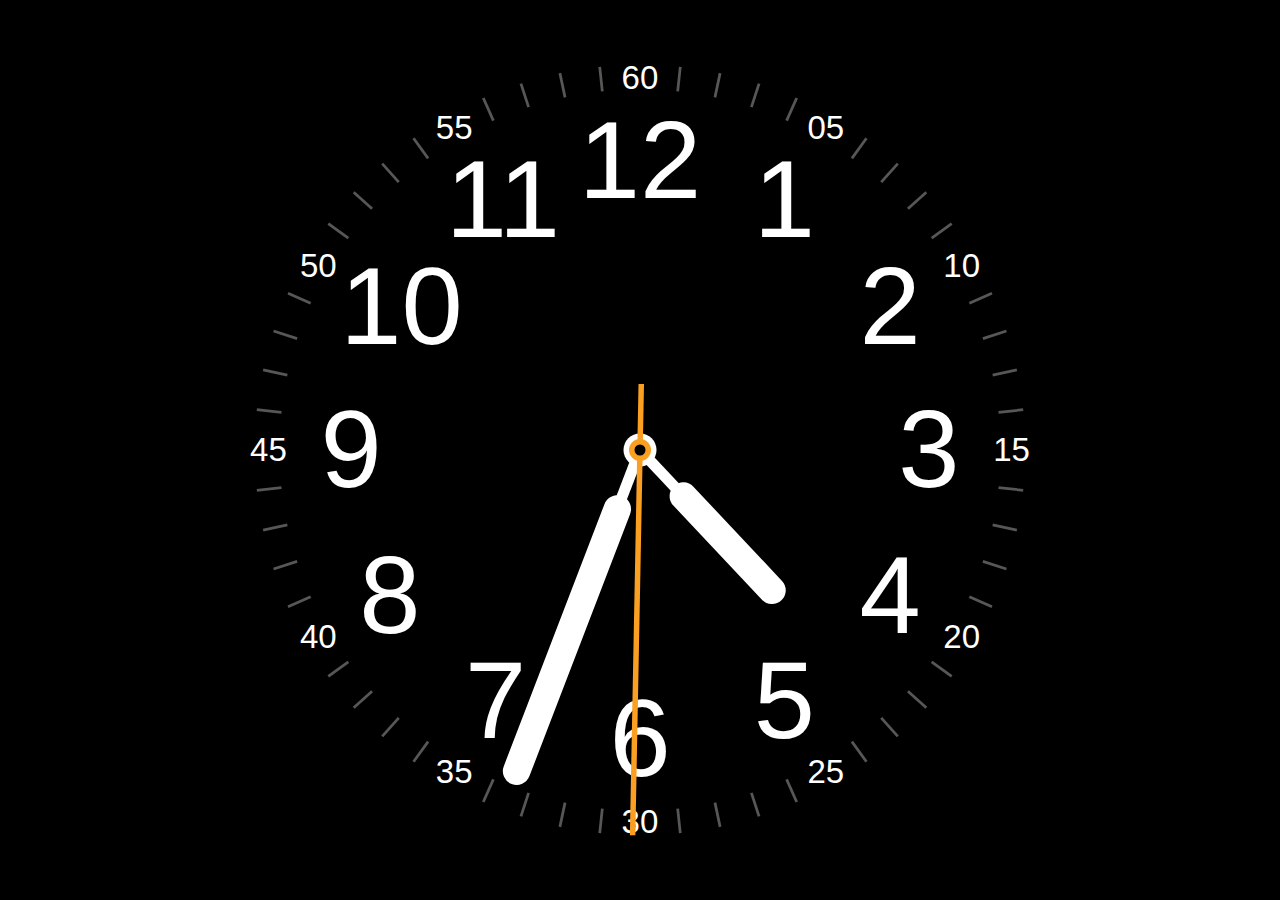
<file: (Apple watch)UI/index.html>
﻿<!DOCTYPE html>
<html>

<head>

  <meta charset="UTF-8">

  <title>Apple Watch UI</title>

    <link rel="stylesheet" href="css_02/css_02.css" media="screen" type="text/css" />
    <link rel="shortcut icon" href="img_02/favicon.ico" >


</head>

<body>

  <!--
Recreating Apple Watch's Utility face <http://www.apple.com/watch/design/> in HTML+CSS+JS
-->

<div class="fill">
 <div class="reference"></div>

  <div class="clock" id="utility-clock">
    
    <div class="centre">
      <div class="dynamic"></div>
      <div class="expand round circle-1"></div>

      <div class="anchor hour">
        <div class="element thin-hand"></div>
        <div class="element fat-hand"></div>
      </div>

      <div class="anchor minute">
         <div class="element thin-hand"></div>
        <div class="element fat-hand minute-hand"></div>
      </div>

       <div class="anchor second">
        <div class="element second-hand"></div>
      </div> 

       <div class="expand round circle-2"></div>
       <div class="expand round circle-3"></div> 
    </div>
  </div>
</div>

  <script src="js_02/js_02.js"></script>

</body>

</html>
</file>
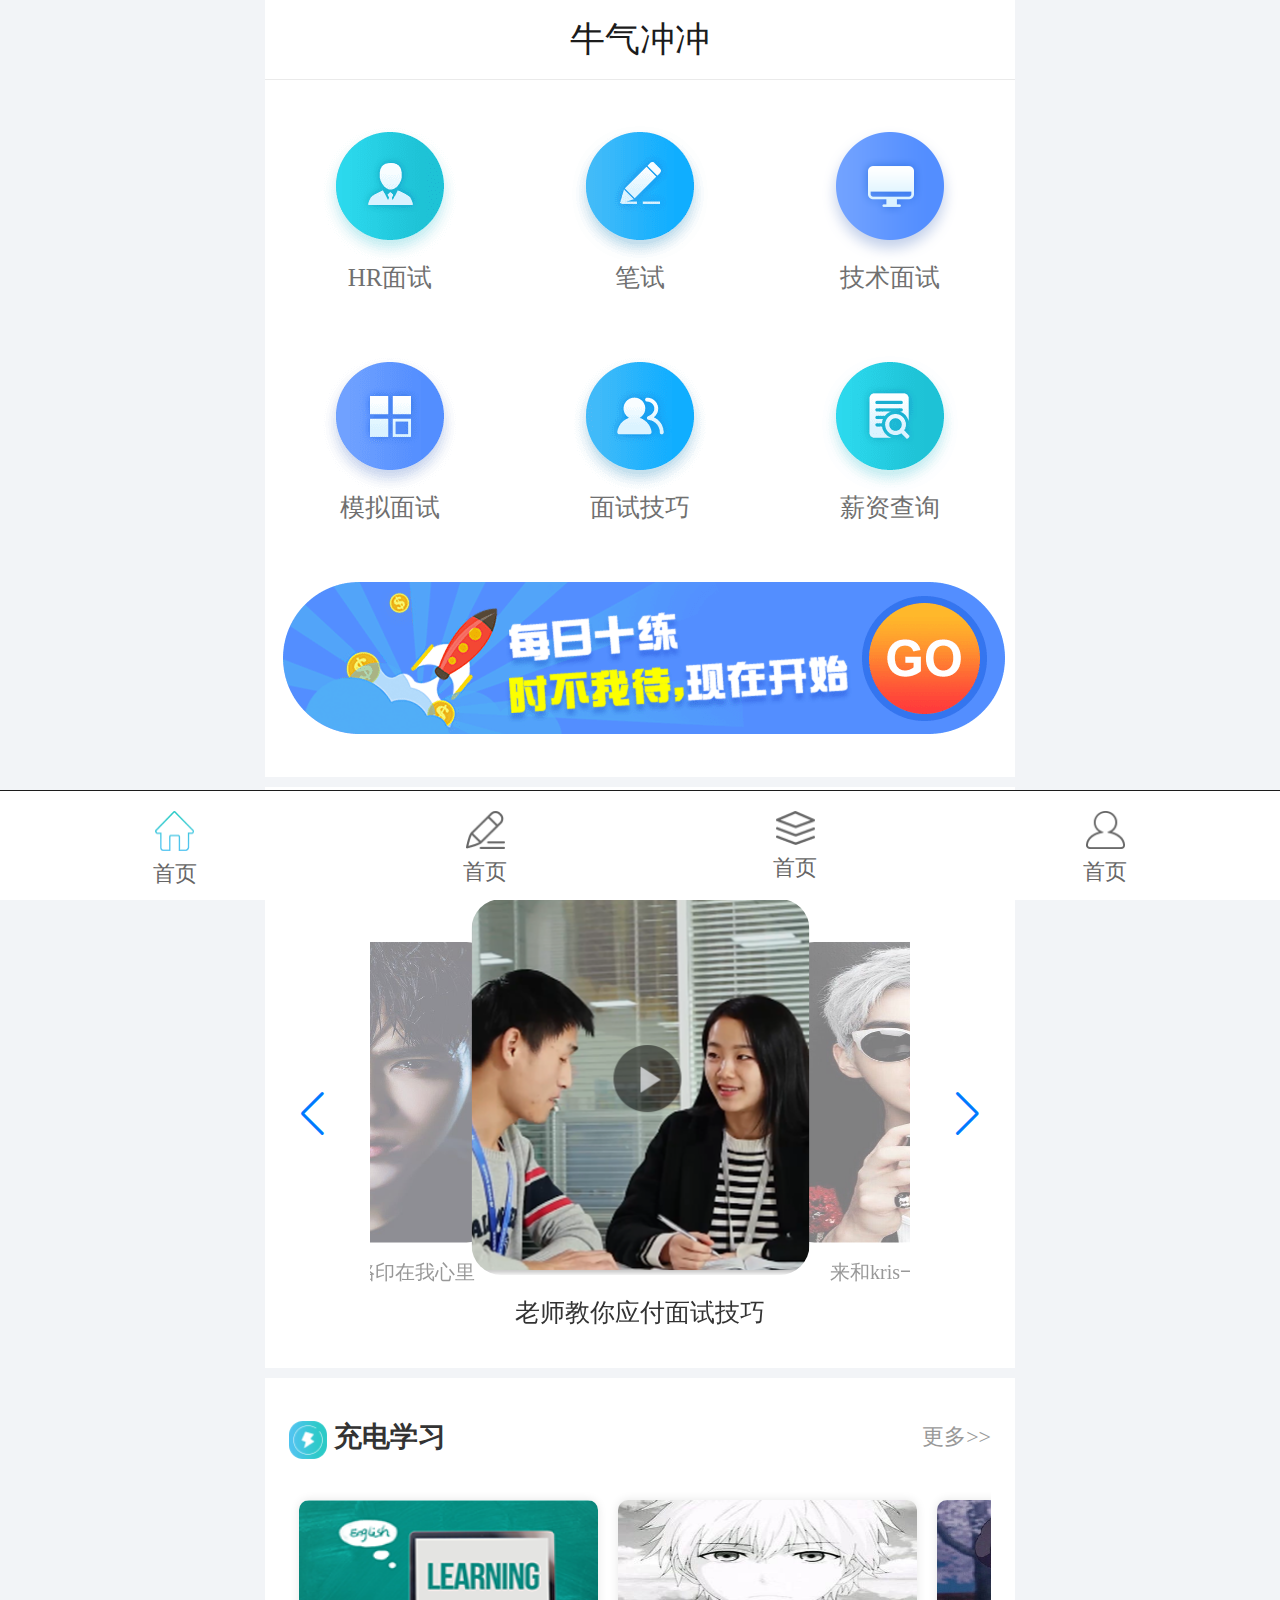
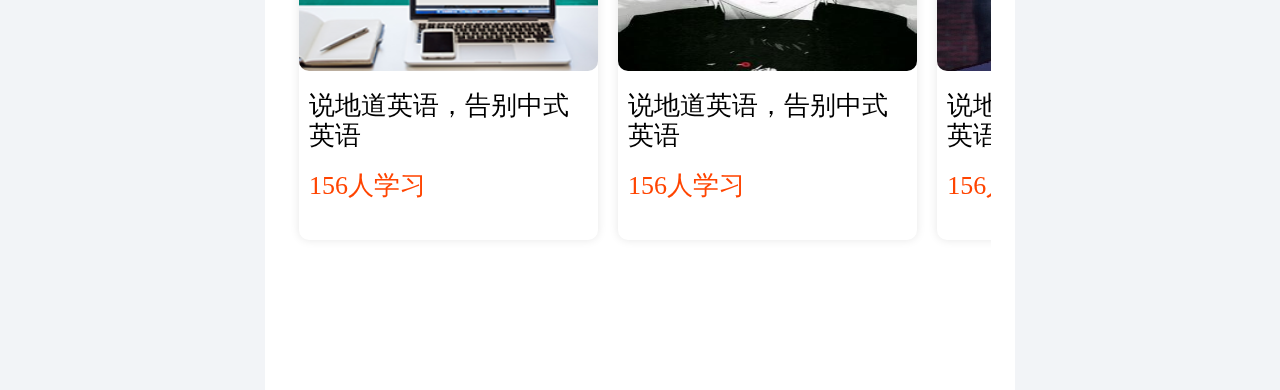
<file: m.blackmm/index.html>
<!DOCTYPE html>
<html lang="en">
<head>
    <meta charset="UTF-8">
    <meta name="viewport" content="width=device-width, initial-scale=1.0,minimum-scale=1.0,maximun-scale=1.0">
    <link rel="stylesheet" href="css/normalize.css">
    <link rel="stylesheet" href="css/index.css">
    <link rel="stylesheet" href="css/swiper.min.css">
    <title>牛气冲冲</title>
</head>
<body>
    <section class="wrap">
    <!-- header -->
    <header class="header">牛气冲冲</header>
    <!-- nav -->
    <div class="nav">
        <a href="#">
            <img src="icon/icon1.png" alt="">
            <span>HR面试</span>
        </a>
        <a href="#">
            <img src="icon/icon2.png" alt="">
            <span>笔试</span>
        </a>
        <a href="#">
            <img src="icon/icon3.png" alt="">
            <span>技术面试</span>
        </a>
        <a href="#">
            <img src="icon/icon4.png" alt="">
            <span>模拟面试</span>
        </a>
        <a href="#">
            <img src="icon/icon5.png" alt="">
            <span>面试技巧</span>
        </a>
        <a href="#">
            <img src="icon/icon6.png" alt="">
            <span>薪资查询</span>
        </a>
    </div>
    <!-- go模块 -->
    <section class="go">
        <img src="images/go.png" alt="">
    </section>
</section>
<!-- 就业指导模块 -->
<section class="content">
    <!-- 头部 -->
    <div class="con-hd">
        <h4>
            <span class="icon"><img src="icon/i2.png" alt=""></span>
            就业指导
        </h4>
         <a href="#" class="more">更多>></a>
    </div>
    <!-- 旋转木马轮播图 -->
    <div class="focus">
         <!-- Swiper -->
      <div class="swiper-container focus_job">
        <div class="swiper-wrapper">
            <div class="swiper-slide">
                <a href="#">
                    <img src="images/pic.png" alt="">
                </a>
                <p>老师教你应付面试技巧</p>
            </div>
            <div class="swiper-slide">
                <a href="#">
                    <img src="images/P26.jpg" alt="">
                </a>
                <p>来和kris一起和饮料啊</p>
            </div>
            <div class="swiper-slide">
                <a href="#">
                    <img src="images/P27.jpg" alt="">
                </a>
                <p>我凡天下第一帅</p>
            </div>
            <div class="swiper-slide">
                <a href="#">
                    <img src="images/P28.jpg" alt="">
                </a>
                <p>我允国民老婆</p>
            </div>
            <div class="swiper-slide">
                <a href="#">
                    <img src="images/P29.jpg" alt="">
                </a>
                <p>我休想伤害我欧豆豆</p>
            </div>
            <div class="swiper-slide">
                <a href="#">
                    <img src="images/P30.jpg" alt="">
                </a>
                <p>被伤的心永远烙印在我心里</p>
            </div>
            
            
        </div>
    <!-- Add Pagination --><!-- 分页器 -->
    <!-- <div class="swiper-pagination"></div> -->
  </div>
  <!-- Add Arrows --><!-- 箭头 -->
  <div class="swiper-button-next"></div>
  <div class="swiper-button-prev"></div>
</div>
</section>

<!-- 充电模块 -->
<section class="content focus_bottom">
    <!-- 头部 -->
    <div class="con-hd">
        <h4>
            <span class="icon"><img src="icon/i1.png" alt=""></span>
            充电学习
        </h4>
         <a href="#" class="more">更多>></a>
    </div>
    <!-- 学习轮播图 -->
    <div class="study">
       <!-- Swiper -->
        <div class="swiper-container focus_study">
            <div class="swiper-wrapper">
            <div class="swiper-slide">
                <img src="images/pic1.png" alt="">
                <h5>说地道英语，告别中式英语</h5>
                <p>156人学习</p>
            </div>
            <div class="swiper-slide">
                <img src="images/cube1.jpg" alt="">
                <h5>说地道英语，告别中式英语</h5>
                <p>156人学习</p>
            </div>
            <div class="swiper-slide">
                <img src="images/cube2.jpg" alt="">
                <h5>说地道英语，告别中式英语</h5>
                <p>156人学习</p>
            </div>
            <div class="swiper-slide">
                <img src="images/cube3.jpg" alt="">
                <h5>说地道英语，告别中式英语</h5>
                <p>156人学习</p>
            </div>
            <div class="swiper-slide">
                <img src="images/cube4.jpg" alt="">
                <h5>说地道英语，告别中式英语</h5>
                <p>156人学习</p>
            </div>
            <div class="swiper-slide">
                <img src="images/cube5.jpg" alt="">
                <h5>说地道英语，告别中式英语</h5>
                <p>156人学习</p>
            </div>
            <div class="swiper-slide">
                <img src="images/cube6.jpg" alt="">
                <h5>说地道英语，告别中式英语</h5>
                <p>156人学习</p>
            </div>
            <div class="swiper-slide">
                <img src="images/cube7.jpg" alt="">
                <h5>说地道英语，告别中式英语</h5>
                <p>156人学习</p>
            </div>
            <div class="swiper-slide">
                <img src="images/cube8.jpg" alt="">
                <h5>说地道英语，告别中式英语</h5>
                <p>156人学习</p>
            </div>
          
            </div>
            <!-- Add Pagination -->
       <!--  <div class="swiper-pagination"></div> -->
    </div>
    </div> 
</section>
     <div class="footer">
        <a href="#">
            <img src="icon/home.png" alt="">
            <span>首页</span>
        </a>
        <a href="#">
            <img src="icon/ms.png" alt="">
            <span>首页</span>
        </a>
        <a href="#">
            <img src="icon/net.png" alt="">
            <span>首页</span>
        </a>
        <a href="#">
            <img src="icon/user.png" alt="">
            <span>首页</span>
        </a>
    </div>
</body>
<script src="js/swiper.min.js"></script>
<script src="js/flexible.js"></script>
<script>
   (function(){
    var swiper = new Swiper(".focus_job", {
      //能显示几个图片
      slidesPerView: 2,
      //每个slide之间的距离
      spaceBetween: 30,
      //
	  centeredSlides: true,
	  loop: true,
      /*pagination: {
        el: '.swiper-pagination',
        clickable: true,
      },*/
      //添加左右箭头
      navigation: {
        nextEl: '.swiper-button-next',
        prevEl: '.swiper-button-prev',
      }, 
    });
   })();//分号要打上
   /* 充电模块轮播图js */
   (function() {
    var swiper = new Swiper(".focus_study", {
      slidesPerView: 2.2,
      spaceBetween: 20,
      pagination: {
        el: '.swiper-pagination',
        clickable: true,
      },
    });
   })();//分号要打上
</script>
</html>
</file>
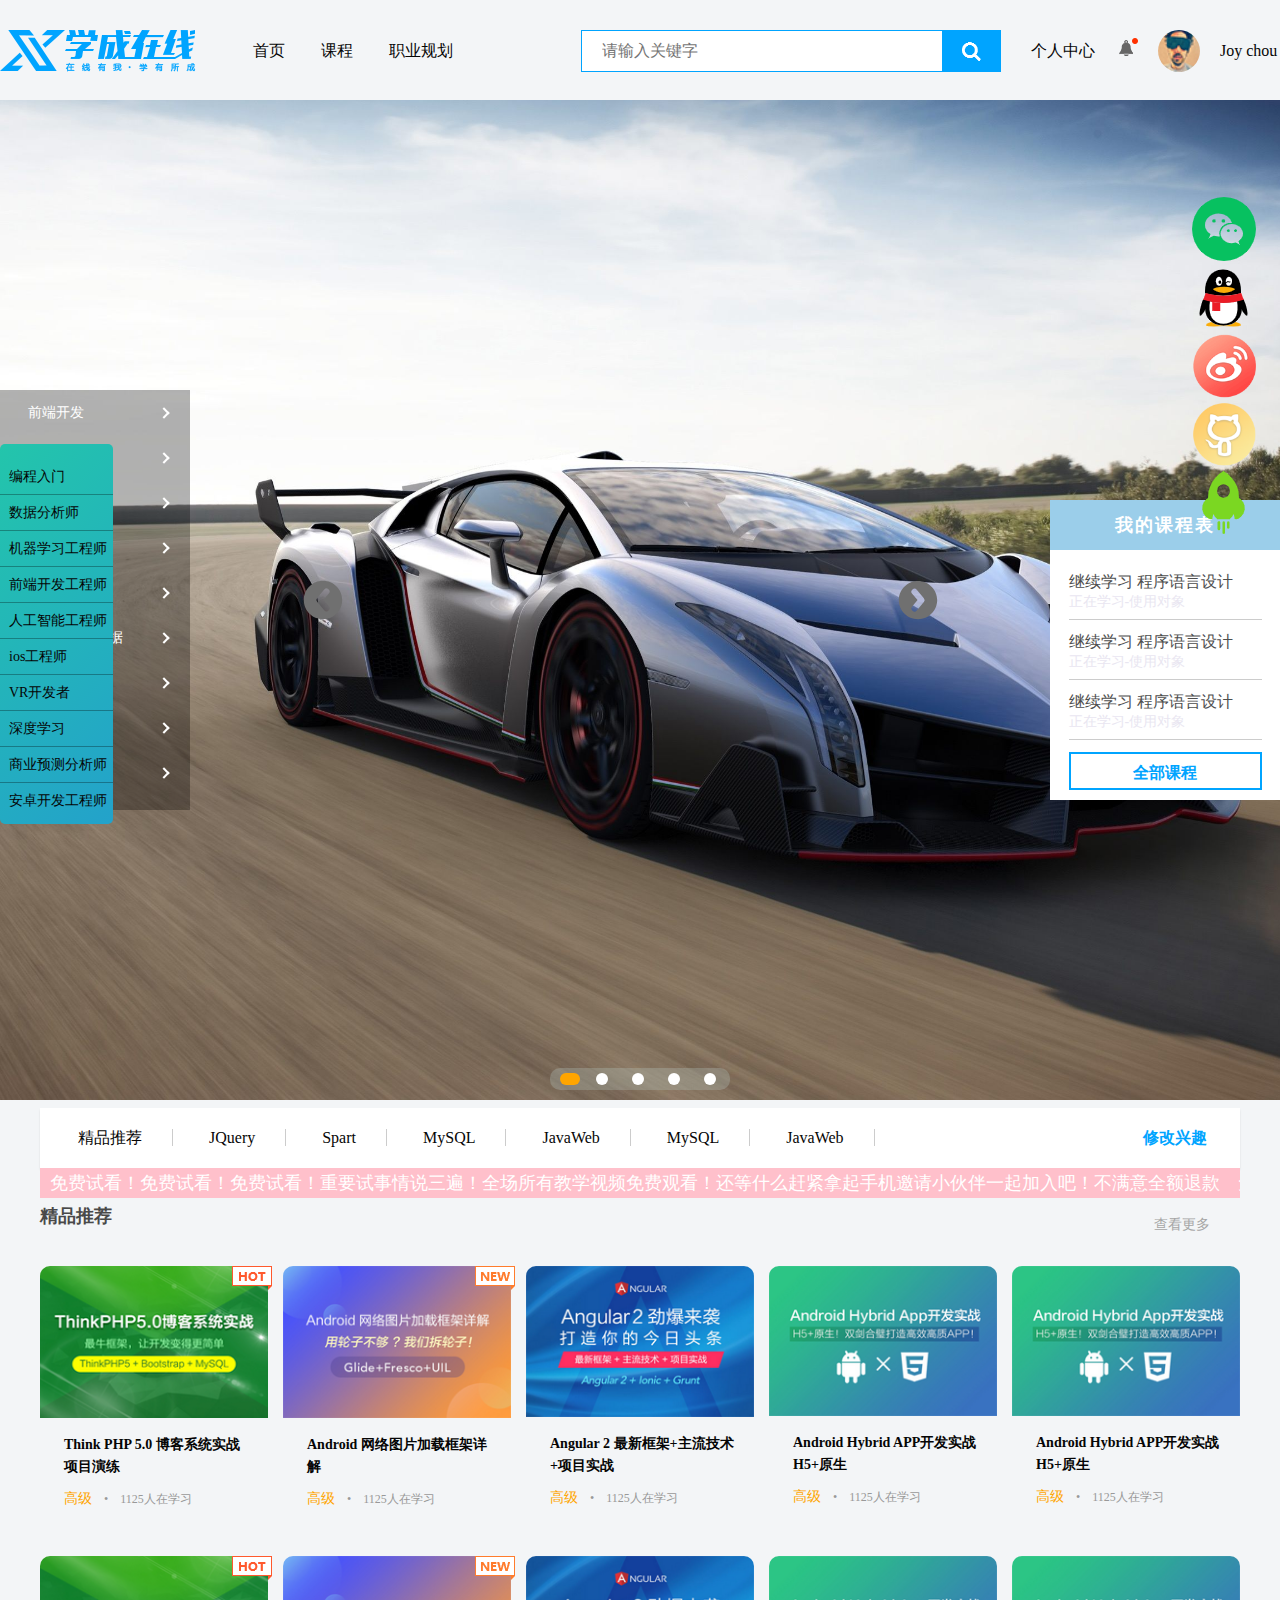
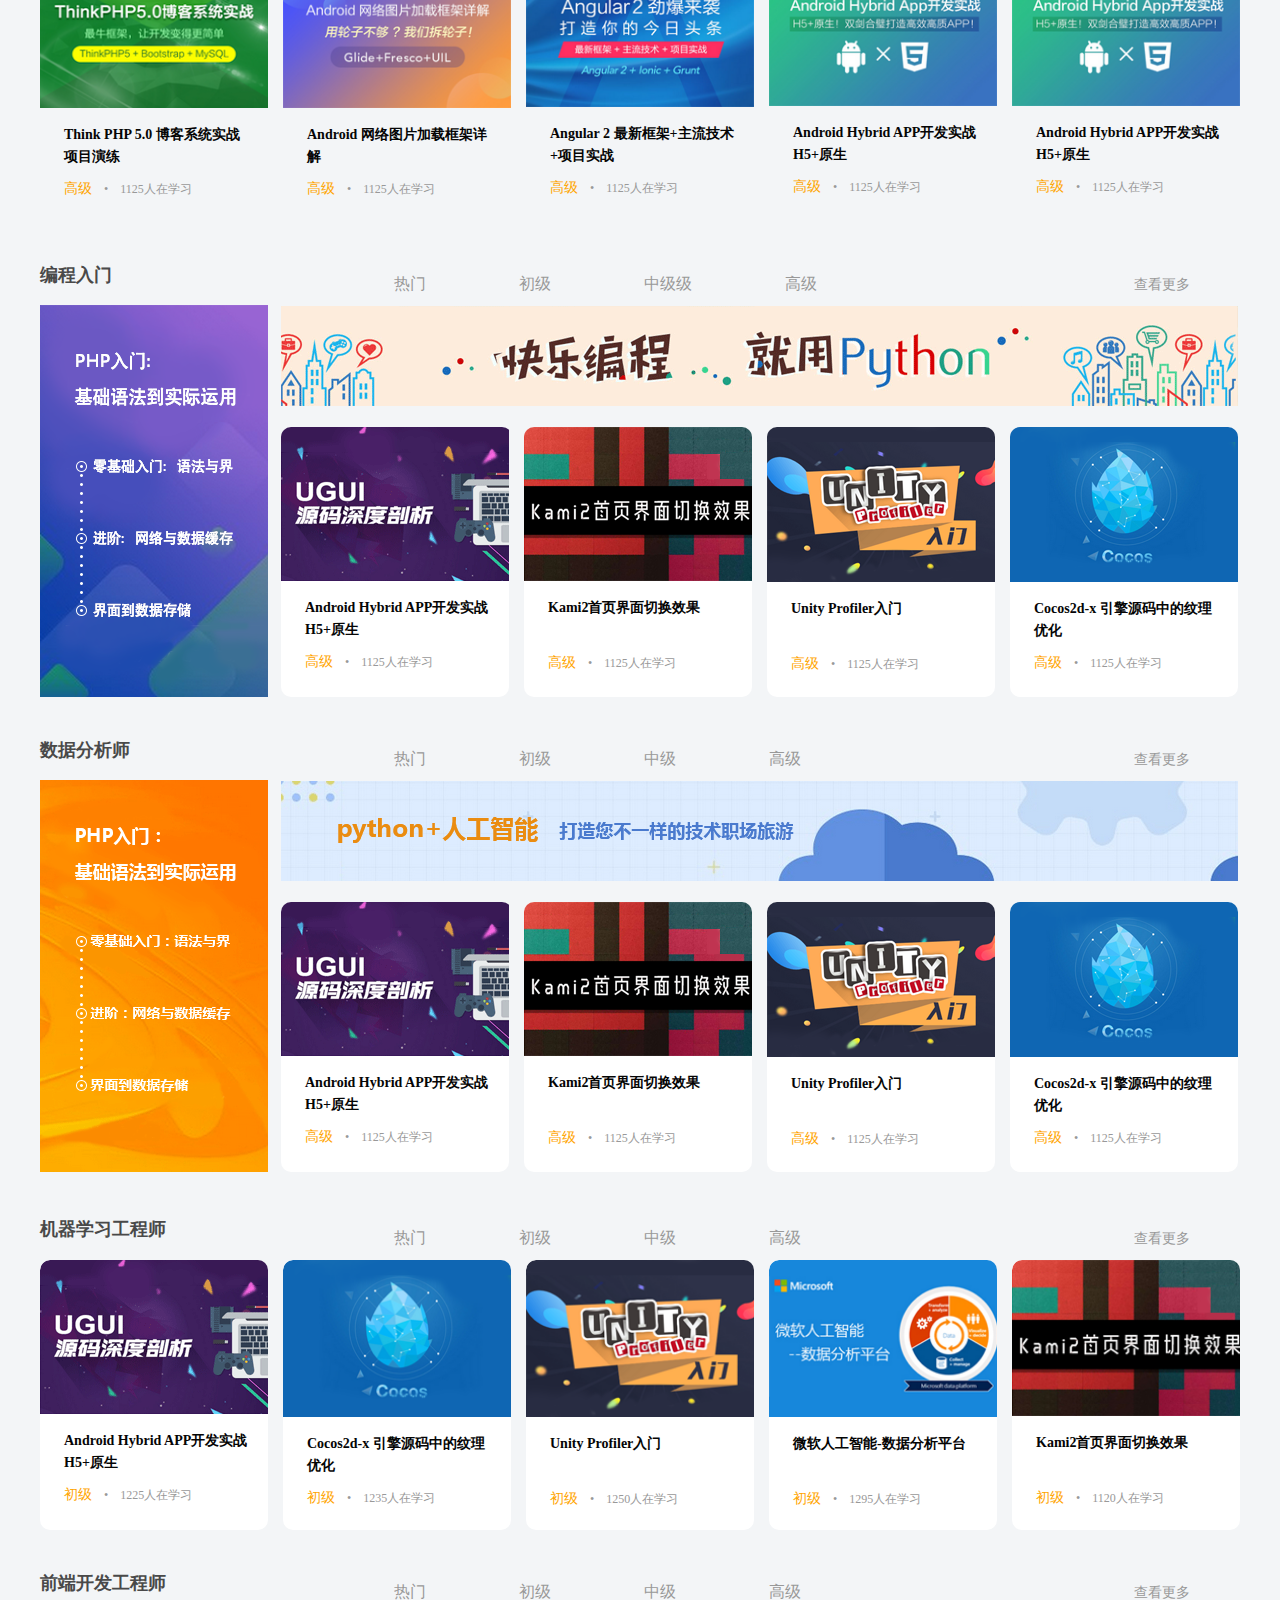
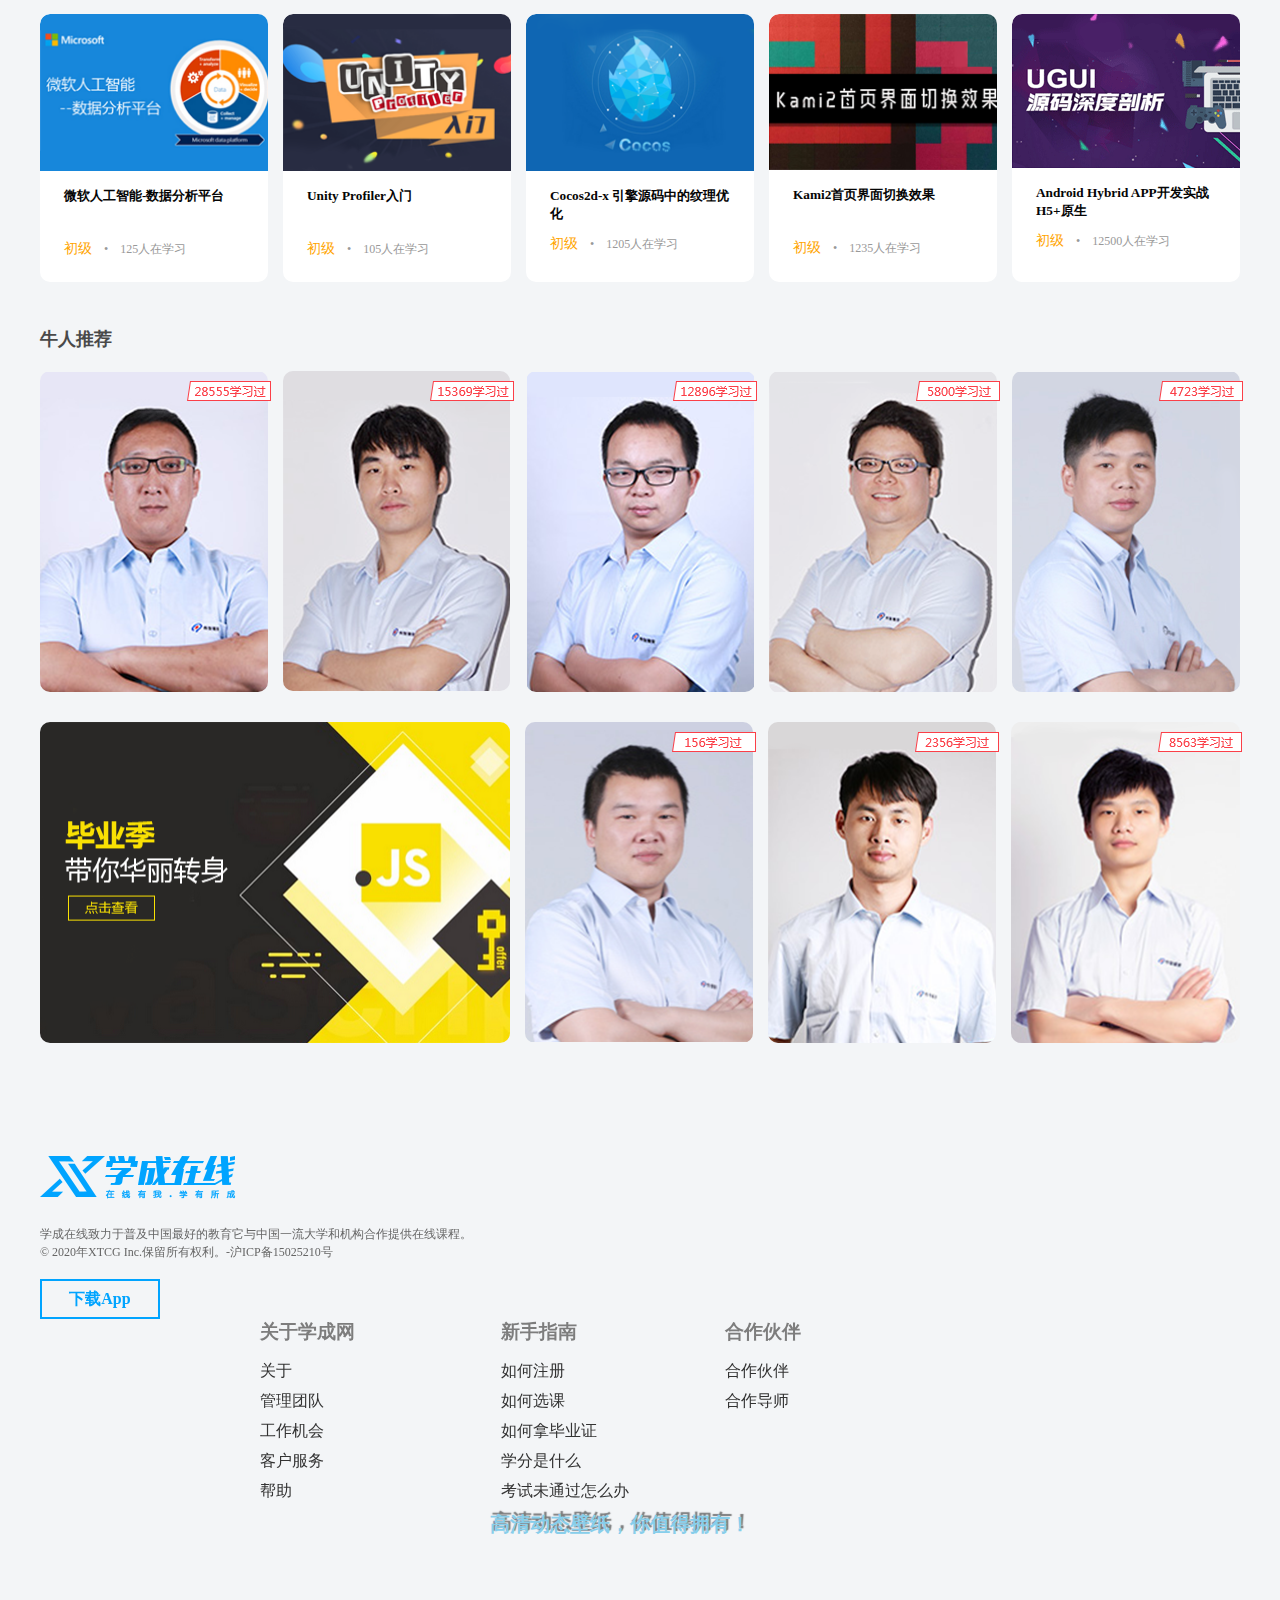
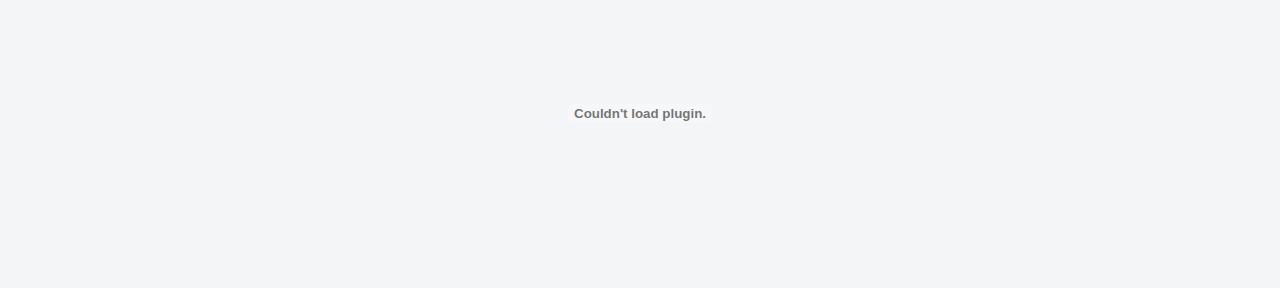
<file: Well Net Home/index.html>
<!DOCTYPE html>
<html lang="en">
<head>
    <meta charset="UTF-8">
    <meta name="viewport" content="width=device-width, initial-scale=1.0">
    <meta http-equiv="X-UA-Compatible" content="IE=edge" >
    <title>Well Net Home</title>
    <link rel="stylesheet" href="css-09/css-09.css">
    <link rel="shortcut icon" href="img-09/apple.ico" type="image/x-icon">
</head>
<body>
    <!-- 页面top开始 -->
            <header>
                <!-- 导航栏开始 -->
                <nav>
                    <!-- logo栏开始 -->
                    <div class="logo" title="返回首页">

                        <div class="logo-1">
                            <img src="img-09/logo-1.png" alt="">
                        </div>

                        <div class="logo-3">
                            <img src="img-09/logo-3.png" alt="">
                        </div>

                        <div class="logo-2">
                                    <img src="img-09/logo-2.png" alt=""><br>
                        </div>

                            <div class="logo-4"></div>
                    </div>
                    <!-- logo栏结束 -->

                    <!-- 无序列表开始 -->
                        <div class="navbar">
                            <ul>
                                <li><a href="#">首页</a></li>
                                <li><a href="Class.html" target="_blank">课程</a></li>
                                <li><a href="#">职业规划</a></li>
                            </ul>
                        </div>
                    <!-- 无序列表结束 -->


                    <!-- 搜索栏开始 -->
                        <div class="search">
                            <form action="#">
                                <input type="text" placeholder="请输入关键字">
                                    <input type="submit" value="">
                            </form>   
                        </div>
                    <!-- 搜索栏结束 -->

                    <!-- 个人中心开始 -->
                        <div class="personal">
                            <a class="personal-1" href="#">个人中心 <img src="img-09/Remind.png" alt=""></a>
                            <a class="personal-2" href="#"><img src="img-09/Head Photo.png" alt=""><span>Joy chou</span></a>
                        </div>
                    <!-- 个人中心结束 -->
                    </nav>
                <!-- 导航栏结束 -->
            </header>
    <!-- 页面top结束 -->


    <!-- banner开始 -->
        <div class="banner clearfix">
            <div class="banner-in clearfix">
                <div class="switch">
                    <img id="pic" src="img-09/banner1.jpg" alt="" style="width: 1425px; height: 1000px;">
                </div>


            <!-- 左侧栏开始 -->
                <div class="sideBar">
                <ul>
                    <li><a  href="#">前端开发<span class="right"></span></a></li>
                    <li><a  href="#">后端开发<span class="right"></span></a></li>
                    <li><a  href="#">移动开发<span class="right"></span></a></li>
                    <li><a  href="#">人工智能<span class="right"></span></a></li>
                    <li><a  href="#">商业预测<span class="right"></span></a></li>
                    <li><a  href="#">云计算&大数据<span class="right"></span></a></li>
                    <li><a  href="#">运维&从测试<span class="right"></span></a></li>
                    <li><a  href="#">UI设计<span class="right"></span></a></li>
                    <li><a  href="#">产品<span class="right"></span></a></li>
                </ul>
                </div>
            <!-- 左侧栏结束 -->


            <!-- 右边栏开始 -->
                <dl class="timeTable">
                        <dt>我的课程表</dt>
                            <dd>
                                <a href="#">
                                    <h4>继续学习 程序语言设计</h4>
                                    <p>正在学习-使用对象</p> 
                                </a>
                            </dd>
                            <dd>
                                <a href="#">
                                    <h4>继续学习 程序语言设计</h4>
                                    <p>正在学习-使用对象</p> 
                                </a>
                            </dd>
                            <dd>
                                <a href="#">
                                    <h4>继续学习 程序语言设计</h4>
                                    <p>正在学习-使用对象</p> 
                                </a>
                            </dd>
                            <dd class="Allclass"><a href="#">全部课程</a></dd>
                </dl>
            <!-- 右边栏结束 -->


            <!-- 小圆点开始 -->
                <div class="circle">
                    <ul id="round">
                        <li><span index="1" class="current"></span></li>
                        <li><span index="2"></span></li>
                        <li><span index="3"></span></li>
                        <li><span index="4"></span></li>
                        <li><span index="5"></span></li>
                    </ul>
                </div>
                <div id="left_botton" class="arrow-left">
                    <svg t="1598337143211" class="icon" viewBox="0 0 1024 1024" version="1.1" xmlns="http://www.w3.org/2000/svg" p-id="9120" width="48" height="48"><path d="M509.44 102.4c-225.83296 0-409.6 183.74656-409.6 409.6s183.76704 409.6 409.6 409.6c225.87392 0 409.6-183.74656 409.6-409.6s-183.72608-409.6-409.6-409.6z m219.648 383.09888l-177.47968 151.26528a64.57344 64.57344 0 0 1-83.59936 0.16384l-178.03264-150.65088a64.57344 64.57344 0 0 1 83.43552-98.59072l136.15104 115.22048 135.76192-115.67104a64.55296 64.55296 0 1 1 83.7632 98.26304z" p-id="9121" fill="#707070"></path></svg>
                </div>
                <div id="right_botton" class="arrow-right">
                    <svg t="1598337143211" class="icon" viewBox="0 0 1024 1024" version="1.1" xmlns="http://www.w3.org/2000/svg" p-id="9120" width="48" height="48"><path d="M509.44 102.4c-225.83296 0-409.6 183.74656-409.6 409.6s183.76704 409.6 409.6 409.6c225.87392 0 409.6-183.74656 409.6-409.6s-183.72608-409.6-409.6-409.6z m219.648 383.09888l-177.47968 151.26528a64.57344 64.57344 0 0 1-83.59936 0.16384l-178.03264-150.65088a64.57344 64.57344 0 0 1 83.43552-98.59072l136.15104 115.22048 135.76192-115.67104a64.55296 64.55296 0 1 1 83.7632 98.26304z" p-id="9121" fill="#707070"></path></svg>
                </div>
            <!-- 小圆点结束 -->

        </div>
        </div>
    <!-- banner结束 -->


    <!-- 精品推荐栏开始 -->
        <div class="recommend common">
            <ul>
                <li><a href="">精品推荐</a></li>
                <li><a href="">JQuery</a></li>
                <li><a href="">Spart</a></li>
                <li><a href="">MySQL</a></li>
                <li><a href="">JavaWeb</a></li>
                <li><a href="">MySQL</a></li>
                <li><a href="">JavaWeb</a></li>
                <li><a href="">修改兴趣</a></li>
            </ul>
        </div>
     <!-- 精品推荐栏结束 -->


        <!-- 精品推荐大模块开始 -->
        <div class="recommend-Profucts common clearfix">
            <!-- 头部开始 -->
            <div class="recommend-hd">
                <h4>精品推荐</h4>
                <a href="#">查看更多</a>
            </div>  
            <!-- 头部结束 -->

            <!-- 主体部分开始 -->
            <div class="recommend-bd common">
                    <ul>
                     <a href="#">
                         <li>
                             <span class="hot"></span>
                            <img src="img-09/icon5.png" alt="" style="width: 228px;">
                            <h5>Think PHP 5.0 博客系统实战项目演练</h5>
                            <p><span class="senior">高级</span>&ensp;&ensp;<span class="count">•&ensp;&ensp;1125</span>人在学习</p>
                        </li>
                        </a>
                        <a href="#">
                            <li>
                                <span class="New"></span>
                               <img src="img-09/icon4.png" alt="" style="width: 228px;">
                               <h5>Android 网络图片加载框架详解</h5>
                               <p><span class="senior">高级</span>&ensp;&ensp;<span class="count">•&ensp;&ensp;1125</span>人在学习</p>
                           </li>
                           </a>
                           <a href="#">
                            <li>
                               <img src="img-09/icon3.png" alt="" style="width: 228px;">
                               <h5>Angular 2 最新框架+主流技术+项目实战</h5>
                               <p><span class="senior">高级</span>&ensp;&ensp;<span class="count">•&ensp;&ensp;1125</span>人在学习</p>
                           </li>
                           </a>
                           <a href="#">
                            <li>
                               <img src="img-09/icon2.png" alt="" style="width: 228px;">
                               <h5>Android Hybrid APP开发实战 H5+原生</h5>
                               <p><span class="senior">高级</span>&ensp;&ensp;<span class="count">•&ensp;&ensp;1125</span>人在学习</p>
                           </li>
                           </a>
                           <a href="#">
                            <li>
                               <img src="img-09/icon2.png" alt="" style="width: 228px;">
                               <h5>Android Hybrid APP开发实战 H5+原生</h5>
                               <p><span class="senior">高级</span>&ensp;&ensp;<span class="count">•&ensp;&ensp;1125</span>人在学习</p>
                           </li>
                           </a>
                           <a href="#">
                            <li>
                                <span class="hot"></span>
                               <img src="img-09/icon5.png" alt="" style="width: 228px;">
                               <h5>Think PHP 5.0 博客系统实战项目演练</h5>
                               <p><span class="senior">高级</span>&ensp;&ensp;<span class="count">•&ensp;&ensp;1125</span>人在学习</p>
                           </li>
                           </a>
                           <a href="#">
                            <li>
                                <span class="New"></span>
                               <img src="img-09/icon4.png" alt="" style="width: 228px;">
                               <h5>Android 网络图片加载框架详解</h5>
                               <p><span class="senior">高级</span>&ensp;&ensp;<span class="count">•&ensp;&ensp;1125</span>人在学习</p>
                           </li>
                           </a>
                           <a href="#">
                            <li>
                               <img src="img-09/icon3.png" alt="" style="width: 228px;">
                               <h5>Angular 2 最新框架+主流技术+项目实战</h5>
                               <p><span class="senior">高级</span>&ensp;&ensp;<span class="count">•&ensp;&ensp;1125</span>人在学习</p>
                           </li>
                           </a>
                           <a href="#">
                            <li>
                               <img src="img-09/icon2.png" alt="" style="width: 228px;">
                               <h5>Android Hybrid APP开发实战 H5+原生</h5>
                               <p><span class="senior">高级</span>&ensp;&ensp;<span class="count">•&ensp;&ensp;1125</span>人在学习</p>
                           </li>
                           </a>
                           <a href="#">
                            <li>
                               <img src="img-09/icon2.png" alt="" style="width: 228px;">
                               <h5>Android Hybrid APP开发实战 H5+原生</h5>
                               <p><span class="senior">高级</span>&ensp;&ensp;<span class="count">•&ensp;&ensp;1125</span>人在学习</p>
                           </li>
                           </a>
                    </ul>
            </div>
             <!-- 主体部分结束 -->
        </div>
          <!-- 精品推荐大模块结束 -->


        <!-- 编程入门开始 -->
        <div id="program" class="program common clearfix">
            <!-- 头部开始 -->
        <div class="program-hd">
            <h4>编程入门</h4>
            <ul>
                <li>
                   <a href="#">热门</a> 
                </li>
                <li>
                     <a href="#">初级</a>
                </li>
                <li>
                    <a href="#">中级级</a>
                </li>
                <li>
                    <a href="#">高级</a>
                </li>
                <li>
                    <a href="#">查看更多</a>
                </li>
                </ul> 
        </div>
        <!-- 头部结束 -->
                <!-- 左侧开始 -->
             <div class="program-bd"><a href="#"><img src="img-09/icon12.png" alt=""></a></div> 
             <!-- 左侧结束 -->

             <!-- 右侧开始 -->
             <div class="program-bd-child clearfix">

                <!-- 右侧top开始 -->
                 <div class="program-bd-top"><a href="#"><img src="img-09/icon11.png" alt=""></a></div>
                       <!-- 右侧top结束 -->

                     <!-- 右侧tbottom开始 -->  
                 <div class="program-bd-bottom">
                     <ul>
                         <a href="#">
                          <li>
                              <img src="img-09/icon8.png" alt="">
                              <h5>Android Hybrid APP开发实战 H5+原生</h5>
                              <p><span class="senior">高级</span>&ensp;&ensp;<span class="count">•&ensp;&ensp;1125</span>人在学习</p>      
                        </li></a>
                         <a href="#">
                             <li>
                                <img src="img-09/icon7.png" alt="">
                                <h5>Kami2首页界面切换效果</h5>
                                <p class="Special"><span class="senior">高级</span>&ensp;&ensp;<span class="count">•&ensp;&ensp;1125</span>人在学习</p>      
                            </li></a>
                         <a href="#">
                             <li>
                                <img src="img-09/icon9.png" alt="">
                                <h5>Unity Profiler入门</h5>
                                <p class="Special"><span class="senior">高级</span>&ensp;&ensp;<span class="count">•&ensp;&ensp;1125</span>人在学习</p>     
                                </li></a>
                         <a href="#">
                             <li>
                                <img src="img-09/icon10.png" alt="">
                                <h5>Cocos2d-x 引擎源码中的纹理优化</h5>
                                <p><span class="senior">高级</span>&ensp;&ensp;<span class="count">•&ensp;&ensp;1125</span>人在学习</p>     
                                </li></a>
                     </ul>
                 </div>
                 <!-- 右侧bottom结束 -->
             </div>
             <!-- 右侧结束 -->    
        </div>
        <!-- 编程入门结束 -->


            <!-- 数据分析师开始 -->
             <div id="data" class="data common clearfix">
                <div class="data-hd">
                        <h4>数据分析师</h4>
                        <ul>
                            <li>
                               <a href="#">热门</a> 
                            </li>
                            <li>
                                 <a href="#">初级</a>
                            </li>
                            <li>
                                <a href="#">中级</a>
                            </li>
                            <li>
                                <a href="#">高级</a>
                            </li>
                            <li>
                                <a href="#">查看更多</a>
                            </li>
                            </ul> 
                </div>
                <div class="data-bd"><a href="#"><img src="img-09/icon13.png" alt=""></a></div> 
                <div class="data-bd-child">
                    <div class="data-bd-top"><a href="#"><img src="img-09/icon14.png" alt=""></a></div>
                    <div class="data-bd-bottom">
                        <ul>
                            <a href="#">
                             <li>
                                 <img src="img-09/icon8.png" alt="">
                                 <h5>Android Hybrid APP开发实战 H5+原生</h5>
                                 <p><span class="senior">高级</span>&ensp;&ensp;<span class="count">•&ensp;&ensp;1125</span>人在学习</p>      
                           </li></a>
                            <a href="#">
                                <li>
                                   <img src="img-09/icon7.png" alt="">
                                   <h5>Kami2首页界面切换效果</h5>
                                   <p class="Special"><span class="senior">高级</span>&ensp;&ensp;<span class="count">•&ensp;&ensp;1125</span>人在学习</p>      
                               </li></a>
                            <a href="#">
                                <li>
                                   <img src="img-09/icon9.png" alt="">
                                   <h5>Unity Profiler入门</h5>
                                   <p class="Special"><span class="senior">高级</span>&ensp;&ensp;<span class="count">•&ensp;&ensp;1125</span>人在学习</p>     
                                   </li></a>
                            <a href="#">
                                <li>
                                   <img src="img-09/icon10.png" alt="">
                                   <h5>Cocos2d-x 引擎源码中的纹理优化</h5>
                                   <p><span class="senior">高级</span>&ensp;&ensp;<span class="count">•&ensp;&ensp;1125</span>人在学习</p>     
                                   </li></a>
                        </ul>
                    </div>
                    </div>
                </div>
             <!-- 数据分析师结束 -->   
          
             
             <!-- 机器学习工程师开始 -->
                <div id="mac" class="mac common clearfix">
                    <div class="mac-hd common">
                        <h4>机器学习工程师</h4>
                        <ul>
                            <li>
                               <a href="#">热门</a> 
                            </li>
                            <li>
                                 <a href="#">初级</a>
                            </li>
                            <li>
                                <a href="#">中级</a>
                            </li>
                            <li>
                                <a href="#">高级</a>
                            </li>
                            <li>
                                <a href="#">查看更多</a>
                            </li>
                            </ul> 
                    </div>
                      <div class="mac-bd common">
                          <!-- top开始 -->
                        <div class="mac-bd-top">
                            <div class="mac-bd-top-child">
                                <a href="#">
                                    <img src="img-09/icon8.png" alt="">
                                <h5>Android Hybrid APP开发实战 H5+原生</h5>
                                <p class="Special"><span class="senior">初级</span>&ensp;&ensp;<span class="count">•&ensp;&ensp;1225</span>人在学习</p>      
                            </a>
                            </div>
                            <div class="mac-bd-top-child">
                                <a href="#">
                                    <img src="img-09/icon10.png" alt="">
                                <h5>Cocos2d-x 引擎源码中的纹理优化</h5>
                                <p class="Special"><span class="senior">初级</span>&ensp;&ensp;<span class="count">•&ensp;&ensp;1235</span>人在学习</p>      
                            </a>
                            </div>
                            <div class="mac-bd-top-child">
                                <a href="#">
                                    <img src="img-09/icon9.png" alt="">
                                <h5>Unity Profiler入门</h5>
                                <p class="Special"><span class="senior">初级</span>&ensp;&ensp;<span class="count">•&ensp;&ensp;1250</span>人在学习</p>      
                            </a>
                            </div>
                            <div class="mac-bd-top-child">
                                <a href="#">
                                    <img src="img-09/icon15.png" alt="">
                                <h5>微软人工智能-数据分析平台</h5>
                                <p class="Special"><span class="senior">初级</span>&ensp;&ensp;<span class="count">•&ensp;&ensp;1295</span>人在学习</p>      
                            </a>
                            </div>
                            <div class="mac-bd-top-child">
                               <a href="#">
                                     <img src="img-09/icon7.png" alt="">
                                <h5>Kami2首页界面切换效果</h5>
                                <p class="Special"><span class="senior">初级</span>&ensp;&ensp;<span class="count">•&ensp;&ensp;1120</span>人在学习</p>      
                            </a>
                          
                        </div>
                        </div> 
                        <!-- top结束 -->

                        <!-- middle开始-->
                        <div  id="front" class="mac-bd-middle">
                            <div class="mac-bd-middle-hd common">
                                <h4>前端开发工程师</h4>
                                <ul>
                                    <li>
                                       <a href="#">热门</a> 
                                    </li>
                                    <li>
                                         <a href="#">初级</a>
                                    </li>
                                    <li>
                                        <a href="#">中级</a>
                                    </li>
                                    <li>
                                        <a href="#">高级</a>
                                    </li>
                                    <li>
                                        <a href="#">查看更多</a>
                                    </li>
                                    </ul> 
                        </div>
                        </div>
                        <!-- middle结束 -->


                        <!-- bottom开始 -->
                        <div  class="mac-bd-bottom clearfix">
                            <div class="mac-bd-bottom-child">
                                <a href="#">
                                    <img src="img-09/icon15.png" alt="">
                                <h5>微软人工智能-数据分析平台</h5>
                                <p class="Special"><span class="senior">初级</span>&ensp;&ensp;<span class="count">•&ensp;&ensp;125</span>人在学习</p>      
                            </a>
                            </div>
                            <div class="mac-bd-bottom-child">
                                <a href="#">
                                    <img src="img-09/icon9.png" alt="">
                                <h5>Unity Profiler入门</h5>
                                <p class="Special"><span class="senior">初级</span>&ensp;&ensp;<span class="count">•&ensp;&ensp;105</span>人在学习</p>      
                            </a>
                            </div>
                            <div class="mac-bd-bottom-child">
                                <a href="#">
                                    <img src="img-09/icon10.png" alt="">
                                <h5>Cocos2d-x 引擎源码中的纹理优化</h5>
                                <p class="Special"><span class="senior">初级</span>&ensp;&ensp;<span class="count">•&ensp;&ensp;1205</span>人在学习</p>      
                            </a>
                            </div>
                            <div class="mac-bd-bottom-child">
                                <a href="#">
                                    <img src="img-09/icon7.png" alt="">
                                <h5>Kami2首页界面切换效果</h5>
                                <p class="Special"><span class="senior">初级</span>&ensp;&ensp;<span class="count">•&ensp;&ensp;1235</span>人在学习</p>      
                            </a>
                            </div>
                            <div class="mac-bd-bottom-child">
                                <a href="#">
                                    <img src="img-09/icon8.png" alt="">
                                <h5>Android Hybrid APP开发实战 H5+原生</h5>
                                <p class="Special"><span class="senior">初级</span>&ensp;&ensp;<span class="count">•&ensp;&ensp;12500</span>人在学习</p>      
                            </a>
                            </div>
                        </div>
                  
                        <!-- bottom结束 -->
                    </div>
            <!-- 机器学习工程师结束 -->


             <!-- 牛人推荐开始 -->   
            <div class="genius common">
                <div class="genius-hd"><h4>牛人推荐</h4></div>
                  <div class="genius-bd">
                    <div class="genius-bd-firstman clearfix">
                        <ul>
                            <li>
                                <span class="people"></span>
                               <a href="#"><img src="img-09/man1.png" alt=""></a>
                               <svg t="1597946511534" class="icon" viewBox="0 0 1024 1024" version="1.1" xmlns="http://www.w3.org/2000/svg" p-id="7883" width="64" height="64"><path d="M625.058909 791.272727S698.181818 791.272727 698.181818 711.470545V312.552727C698.181818 232.727273 625.058909 232.727273 625.058909 232.727273H189.486545S116.363636 232.727273 116.363636 312.529455V711.447273C116.363636 791.272727 189.486545 791.272727 189.486545 791.272727h435.572364zM721.454545 442.949818v139.217455a116.363636 116.363636 0 0 0 42.077091 89.576727l105.984 87.901091A23.272727 23.272727 0 0 0 907.636364 741.701818v-459.170909a23.272727 23.272727 0 0 0-38.213819-17.826909l-106.309818 88.994909A116.363636 116.363636 0 0 0 721.454545 442.949818z" fill="#1afa29" p-id="7884"></path></svg>                            <div class="mask clearfix">
                            <span class="Special-mask1">崔老师</span><span class="Special-mask2">Java EE</span>
                            <p>从事多年Java软件开发及相关教育工作、熟悉JavaSE、JavaEE、Struts1,2、Spring……</p>
                            </div>
                            </li>
                            
                            <li>
                                <span class="people"></span>
                                <a href="#"><img src="img-09/man2.png" alt=""></a>
                                <svg t="1597946735882" class="icon" viewBox="0 0 1024 1024" version="1.1" xmlns="http://www.w3.org/2000/svg" p-id="15835" width="64" height="64"><path d="M999.042 239.796C978.993 130.513 893.481 44.99 784.191 24.947 695.503 8.679 606.834 0.366 518.166 0h-12.335c-88.667 0.366-177.343 8.679-266.019 24.947C130.517 44.99 45.001 130.513 24.954 239.796c-16.376 89.275-24.693 178.55-24.954 267.826v8.734c0.26 89.276 8.577 178.551 24.954 267.827 20.047 109.284 105.563 194.811 214.858 214.86 90.729 16.628 181.458 24.954 272.183 24.954 90.731 0 181.457-8.326 272.196-24.954 109.289-20.049 194.802-105.576 214.851-214.859 16.641-90.741 24.953-181.452 24.953-272.194 0-90.726-8.312-181.453-24.953-272.194z" fill="#19CF8A" p-id="15836"></path><path d="M453.973 305.061l-46.854-76.575c-6.034-10.537-19.969-14.476-31.133-8.792-10.272 6.654-13.511 19.582-7.479 29.867l34.081 55.458 51.385 0.042zM639.376 249.717c5.9-10.273 2.685-23.099-7.469-29.788-5.357-2.745-11.666-3.365-17.504-1.716-5.855 1.65-10.758 5.432-13.636 10.514l-47.148 76.413 51.591 0.042 34.166-55.465z" fill="#FFFFFF" p-id="15837"></path><path d="M636.501 670.159c-0.084 53.688 24.641 104.545 67.246 138.362h-15.199l0.003 0.002h39.943c49.7 0 89.998-42.129 89.998-94.089V491.973c-100.524 0.049-181.994 79.807-181.991 178.186z" fill="#FFFFFF" opacity=".4" p-id="15838"></path><path d="M791.309 344.488c-17.436-17.089-41.088-26.706-65.751-26.729H295.009c-24.698-0.025-48.401 9.574-65.873 26.663-17.461 17.095-27.267 40.29-27.24 64.46v308.606c0 24.155 9.812 47.329 27.276 64.401 17.463 17.071 41.151 26.654 65.84 26.632h408.735c-42.605-33.817-67.33-84.675-67.246-138.362-0.003-98.379 81.467-178.137 181.991-178.186h0.001v-83.091c0.023-24.139-9.757-47.305-27.184-64.394zM450.94 680.684a15.204 15.204 0 0 1-15.005 0.051c-4.646-2.625-7.513-7.497-7.539-12.78V470.91c0.025-5.275 2.893-10.147 7.539-12.771a15.202 15.202 0 0 1 15.005 0.048l171.275 98.481c4.649 2.631 7.525 7.52 7.525 12.808 0 5.294-2.876 10.175-7.525 12.814l-171.275 98.394z" fill="#FFFFFF" p-id="15839"></path></svg>                            
                                <div class="mask clearfix">
                             <span class="Special-mask1">汤老师</span><span class="Special-mask2">Java EE <br><p>传智播客 高级讲师</p> </span>
                             <p>JavaEE开发与教学多年，精通JavaEE技术体系，对流行框架JQuery、DWR、Struts1/2、Hibernate、Spring、MyBatis、JBPM、Lucene等有深入研究。授课逻辑严谨，条理清晰，注重学生独立解决问题的能力。</p>
                             </div>
                            </li>
                             
                            <li>
                                <span class="people"></span>
                                <a href="#"><img src="img-09/man3.png" alt=""></a>
                                <svg t="1597946772918" class="icon" viewBox="0 0 1024 1024" version="1.1" xmlns="http://www.w3.org/2000/svg" p-id="18457" width="64" height="64"><path d="M336.457143 336.457143m-336.457143 0a336.457143 336.457143 0 1 0 672.914286 0 336.457143 336.457143 0 1 0-672.914286 0Z" fill="#8CF6FB" p-id="18458"></path><path d="M512 1024C229.668571 1024 0 794.331429 0 512S229.668571 0 512 0s512 229.668571 512 512-229.668571 512-512 512z m0-950.857143C269.165714 73.142857 73.142857 269.165714 73.142857 512s196.022857 438.857143 438.857143 438.857143 438.857143-196.022857 438.857143-438.857143S754.834286 73.142857 512 73.142857z" fill="#3C2DCB" p-id="18459"></path><path d="M462.262857 434.468571l125.805714 77.531429-125.805714 77.531429V434.468571M408.137143 307.2c-17.554286 0-32.182857 14.628571-32.182857 32.182857v345.234286c0 17.554286 14.628571 32.182857 32.182857 32.182857 5.851429 0 11.702857-1.462857 17.554286-4.388571l280.868571-172.617143c14.628571-8.777143 20.48-29.257143 10.24-43.885715-2.925714-4.388571-5.851429-8.777143-10.24-10.24L425.691429 311.588571c-5.851429-2.925714-11.702857-4.388571-17.554286-4.388571z" fill="#D098FF" p-id="18460"></path></svg>                                <div class="mask clearfix">
                                <span class="Special-mask1">毛老师</span><span class="Special-mask2">大数据</span>
                                <p>JAVA企业级应用专家、大数据实时处理技术领域专家。从事多年JAVAEE、大数据处理方向的……</p>
                             </div>
                            </li>
                             

                             <li>
                                <span class="people"></span>
                                <a href="#"><img src="img-09/man4.png" alt=""></a>
                                <svg t="1597946837143" class="icon" viewBox="0 0 1024 1024" version="1.1" xmlns="http://www.w3.org/2000/svg" p-id="20450" width="64" height="64"><path d="M788.80256 102.83008H235.20256c-72.75008 0-132.30592 59.55072-132.30592 132.34176v553.66144c0 72.79616 59.55584 132.34176 132.30592 132.34176h553.60512c72.77568 0 132.30592-59.5456 132.30592-132.34176V235.17184c-0.00512-72.79104-59.53536-132.34176-132.31104-132.34176z m-67.25632 419.49696l-334.84288 193.1008c-0.128 0.0512-5.85216 2.90816-11.59168-0.38912-5.62176-3.25632-6.10816-7.99232-6.12864-9.41056V319.03744s0.32256-6.49728 6.12864-9.85088c5.62176-3.23584 9.984-1.28 11.2128-0.5888l335.2064 193.28s5.46816 3.53792 5.46816 10.24512c0 7.64928-5.4528 10.20416-5.4528 10.20416z" fill="#FF962F" p-id="20451"></path></svg>                                <div class="mask clearfix">
                                <span class="Special-mask1">赵老师</span><span class="Special-mask2">Java EE</span>
                                <p>近十年互联网软件开发和教学经验，擅长JavaSE、JavaScript、Ajax、JQuery……</p>
                                </div>
                            </li>
                             

                             <li>
                                <span class="people"></span>
                                <a href="#"><img src="img-09/man5.png" alt=""></a>
                                <svg t="1597946950952" class="icon" viewBox="0 0 1024 1024" version="1.1" xmlns="http://www.w3.org/2000/svg" p-id="29905" width="64" height="64"><path d="M512 512m-512 0a512 512 0 1 0 1024 0 512 512 0 1 0-1024 0Z" fill="#E73828" p-id="29906"></path><path d="M846.185477 516.409392L343.004261 806.918684a1.415647 1.415647 0 0 1-2.123471-1.160367V224.670112a1.415647 1.415647 0 0 1 2.123471-1.229989l503.181216 290.509292a1.42725 1.42725 0 0 1 0 2.459977z" fill="#E73828" p-id="29907"></path><path d="M382.665579 794.792856a59.178678 59.178678 0 0 1-58.935002-59.016227V294.570574a58.935001 58.935001 0 0 1 88.36189-51.056115L794.189466 464.146496a58.911794 58.911794 0 0 1 0 102.112229L412.092467 786.809537a58.818965 58.818965 0 0 1-29.426888 7.983319z m0-524.891668a24.739008 24.739008 0 0 0-24.657783 24.669386v441.206055a24.657783 24.657783 0 0 0 36.980872 21.339136l382.062189-220.597226a24.622972 24.622972 0 0 0 0-42.678271L394.988668 273.243042a24.599764 24.599764 0 0 0-12.323089-3.341854z" fill="#FFFFFF" p-id="29908"></path><path d="M512 512m-512 0a512 512 0 1 0 1024 0 512 512 0 1 0-1024 0Z" fill="#E73828" p-id="29909"></path><path d="M846.185477 516.409392L343.004261 806.918684a1.415647 1.415647 0 0 1-2.123471-1.160367V224.670112a1.415647 1.415647 0 0 1 2.123471-1.229989l503.181216 290.509292a1.42725 1.42725 0 0 1 0 2.459977z" fill="#E73828" p-id="29910"></path><path d="M382.665579 811.966277a76.38691 76.38691 0 0 1-76.073611-76.189648V294.570574a76.073611 76.073611 0 0 1 114.110416-65.862388l382.062189 220.585622a76.073611 76.073611 0 0 1 0 131.771191l-382.062189 220.585622a75.992385 75.992385 0 0 1-38.036805 10.315656z m0-524.949687a7.484362 7.484362 0 0 0-3.759587 1.07914 7.147856 7.147856 0 0 0-3.759586 6.486447v441.194452a7.530777 7.530777 0 0 0 11.267156 6.509655l382.073792-220.60883a7.495966 7.495966 0 0 0 0-12.996101l-382.073792-220.585623a7.298704 7.298704 0 0 0-3.747983-1.07914z" fill="#FFFFFF" p-id="29911"></path></svg>                                <div class="mask clearfix">
                                <span class="Special-mask1">王老师</span><span class="Special-mask2">大数据</span>
                                <p>多年JAVAEE开发及编码经验，主导多个项目开发，涉及电信、征信、电商等多个行业……</p>
                                </div>
                            </li>
                        </ul>
                    </div>

                    <div class="genius-bd-secman">
                        <ul>
                            <li><a href="#"><img src="img-09/logo-genius.png" alt=""></a>
                            </li>

                            <li>
                                <span class="people"></span>
                                <a href="#"><img src="img-09/man6.png" alt=""></a>
                                <svg t="1597946511534" class="icon" viewBox="0 0 1024 1024" version="1.1" xmlns="http://www.w3.org/2000/svg" p-id="7883" width="64" height="64"><path d="M625.058909 791.272727S698.181818 791.272727 698.181818 711.470545V312.552727C698.181818 232.727273 625.058909 232.727273 625.058909 232.727273H189.486545S116.363636 232.727273 116.363636 312.529455V711.447273C116.363636 791.272727 189.486545 791.272727 189.486545 791.272727h435.572364zM721.454545 442.949818v139.217455a116.363636 116.363636 0 0 0 42.077091 89.576727l105.984 87.901091A23.272727 23.272727 0 0 0 907.636364 741.701818v-459.170909a23.272727 23.272727 0 0 0-38.213819-17.826909l-106.309818 88.994909A116.363636 116.363636 0 0 0 721.454545 442.949818z" fill="#1afa29" p-id="7884"></path></svg>                            
                                <div class="mask clearfix">
                                <div class="mask-sec">
                                <span class="Special-mask1">闻老师</span><span class="Special-mask2">大数据 <br></span>
                                <p>高级互联网软件工程师，曾担任某物流公司CRM开发团队TL。多年JAVAEE、大数据领域研发……</p>
                                </div>
                            </li>

                            <li>
                                <span class="people"></span>
                                <a href="#"><img src="img-09/man7.png" alt=""></a>
                                <svg t="1597946735882" class="icon" viewBox="0 0 1024 1024" version="1.1" xmlns="http://www.w3.org/2000/svg" p-id="15835" width="64" height="64"><path d="M999.042 239.796C978.993 130.513 893.481 44.99 784.191 24.947 695.503 8.679 606.834 0.366 518.166 0h-12.335c-88.667 0.366-177.343 8.679-266.019 24.947C130.517 44.99 45.001 130.513 24.954 239.796c-16.376 89.275-24.693 178.55-24.954 267.826v8.734c0.26 89.276 8.577 178.551 24.954 267.827 20.047 109.284 105.563 194.811 214.858 214.86 90.729 16.628 181.458 24.954 272.183 24.954 90.731 0 181.457-8.326 272.196-24.954 109.289-20.049 194.802-105.576 214.851-214.859 16.641-90.741 24.953-181.452 24.953-272.194 0-90.726-8.312-181.453-24.953-272.194z" fill="#19CF8A" p-id="15836"></path><path d="M453.973 305.061l-46.854-76.575c-6.034-10.537-19.969-14.476-31.133-8.792-10.272 6.654-13.511 19.582-7.479 29.867l34.081 55.458 51.385 0.042zM639.376 249.717c5.9-10.273 2.685-23.099-7.469-29.788-5.357-2.745-11.666-3.365-17.504-1.716-5.855 1.65-10.758 5.432-13.636 10.514l-47.148 76.413 51.591 0.042 34.166-55.465z" fill="#FFFFFF" p-id="15837"></path><path d="M636.501 670.159c-0.084 53.688 24.641 104.545 67.246 138.362h-15.199l0.003 0.002h39.943c49.7 0 89.998-42.129 89.998-94.089V491.973c-100.524 0.049-181.994 79.807-181.991 178.186z" fill="#FFFFFF" opacity=".4" p-id="15838"></path><path d="M791.309 344.488c-17.436-17.089-41.088-26.706-65.751-26.729H295.009c-24.698-0.025-48.401 9.574-65.873 26.663-17.461 17.095-27.267 40.29-27.24 64.46v308.606c0 24.155 9.812 47.329 27.276 64.401 17.463 17.071 41.151 26.654 65.84 26.632h408.735c-42.605-33.817-67.33-84.675-67.246-138.362-0.003-98.379 81.467-178.137 181.991-178.186h0.001v-83.091c0.023-24.139-9.757-47.305-27.184-64.394zM450.94 680.684a15.204 15.204 0 0 1-15.005 0.051c-4.646-2.625-7.513-7.497-7.539-12.78V470.91c0.025-5.275 2.893-10.147 7.539-12.771a15.202 15.202 0 0 1 15.005 0.048l171.275 98.481c4.649 2.631 7.525 7.52 7.525 12.808 0 5.294-2.876 10.175-7.525 12.814l-171.275 98.394z" fill="#FFFFFF" p-id="15839"></path></svg>                            
                                <div class="mask-sec">
                                <span class="Special-mask1">汪老师</span><span class="Special-mask2">前端 <br></span>
                                <p>高级软件架构师，全栈开发，多年大型项目管理经验。对Web Components、Node.js……</p>
                                </div>
                            </li>

                            <li>
                                <span class="people"></span>
                                <a href="#"><img src="img-09/man8.png" alt=""></a>
                                <svg t="1597946772918" class="icon" viewBox="0 0 1024 1024" version="1.1" xmlns="http://www.w3.org/2000/svg" p-id="18457" width="64" height="64"><path d="M336.457143 336.457143m-336.457143 0a336.457143 336.457143 0 1 0 672.914286 0 336.457143 336.457143 0 1 0-672.914286 0Z" fill="#8CF6FB" p-id="18458"></path><path d="M512 1024C229.668571 1024 0 794.331429 0 512S229.668571 0 512 0s512 229.668571 512 512-229.668571 512-512 512z m0-950.857143C269.165714 73.142857 73.142857 269.165714 73.142857 512s196.022857 438.857143 438.857143 438.857143 438.857143-196.022857 438.857143-438.857143S754.834286 73.142857 512 73.142857z" fill="#3C2DCB" p-id="18459"></path><path d="M462.262857 434.468571l125.805714 77.531429-125.805714 77.531429V434.468571M408.137143 307.2c-17.554286 0-32.182857 14.628571-32.182857 32.182857v345.234286c0 17.554286 14.628571 32.182857 32.182857 32.182857 5.851429 0 11.702857-1.462857 17.554286-4.388571l280.868571-172.617143c14.628571-8.777143 20.48-29.257143 10.24-43.885715-2.925714-4.388571-5.851429-8.777143-10.24-10.24L425.691429 311.588571c-5.851429-2.925714-11.702857-4.388571-17.554286-4.388571z" fill="#D098FF" p-id="18460"></path></svg>                                
                                <div class="mask clearfix">                                
                                <div class="mask-sec">
                                <span class="Special-mask1">江老师</span><span class="Special-mask2">前端 <br></span>
                                <p>多年软件开发经验和教学经验，精通html，css，js,asp.net等编程语言和数据库系统……</p>
                                </div>
                            </li>
                        </ul>
                    </div>
                  </div>  
            </div>
            <!-- 牛人推荐结束 --> 


            <!-- 左侧导航栏开始 -->
            <div class="side-left">
                <ul>
                    <li>
                        <a href="#program"><span>编程入门</span></a>
                    </li>
                    <li>
                        <a href="#data"><span>数据分析师</span></a>
                    </li>
                    <li>
                        <a href="#mac"><span>机器学习工程师</span></a>
                    </li>
                    <li>
                        <a href="#front"><span>前端开发工程师</span></a>
                    </li>
                    <li>
                        <a href="#"><span>人工智能工程师</span></a>
                    </li>
                    <li>
                        <a href="#"><span>ios工程师</span></a>
                    </li>
                    <li>
                        <a href="#"><span>VR开发者</span></a>
                    </li>
                    <li>
                        <a href="#"><span>深度学习</span></a>
                    </li>
                    <li>
                        <a href="#"><span>商业预测分析师</span></a>
                    </li>
                    <li>
                        <a href="#"><span>安卓开发工程师</span></a>
                    </li>
                </ul>
            </div>
            <!-- 左侧导航栏结束 -->


            <!-- 右侧导航栏开始 -->
            <div class="side-right">
                <div id="Wechat-P" class="side-right-one"><a href="#"><img src="img-09/WeChat.png" alt=""></a></div>
                <div id="QQ-P" class="side-right-one"><a href="#"><img src="img-09/QQ.png" alt=""></a></div>
                <div id="Weibo-P"  class="side-right-one"><a href="#"><img src="img-09/weibo.png" alt="" width="64px"></a></div>
                <div id="github-P"  class="side-right-one"><a href="#"><img src="img-09/find.png" alt="" width="64px"></a></div>
                <div class="side-right-one"><a href="#"><img src="img-09/top.png" alt="" width="64px"></a></div>
            </div>
            <!-- 右侧导航栏结束 -->


            <!-- 二维码开始 -->
            <div id="Wechat" class="TwoCode-Wechat">
                <img src="img-09/BC-Wechat.jpeg" alt="">
            </div>
            <div id="QQ" class="TwoCode-QQ">
                <img src="img-09/BC-QQ.png" alt="">
            </div> 
            <div id="Weibo" class="TwoCode-Weibo">
                <img src="img-09/BC-Weibo.png" alt="">
            </div> 
            <div id="github" class="TwoCode-github">
                <img src="img-09/BC-github.png" alt="">
            </div> 
                <!-- 二维码结束 -->


            <!-- 中间广告栏开始 -->
                <div class="ad common">
                    <ul>
                        <li><span>免费试看！免费试看！免费试看！重要试事情说三遍！全场所有教学视频免费观看！还等什么赶紧拿起手机邀请小伙伴一起加入吧！不满意全额退款</span></li>
                        <li><span>&ensp;&ensp;免费试看！免费试看！免费试看！重要试事情说三遍！全场所有教学视频免费观看！还等什么赶紧拿起手机邀请小伙伴一起加入吧！不满意全额退款</span></li>
                    </ul>
                </div>
            <!-- 中间广告栏结束 -->


            <!-- 底部开始 -->
            <div class="footer">
                <div class="footer-container common">
                    <!-- 左侧开始 -->
                    <div class="footer-l">
                        <!-- 左侧logo开始 -->
                        <div class="footer-logo clearfix">
                        <div class="footer-logo-1 clearfix">
                           <img  src="img-09/logo-1.png" alt="">   
                        </div>
                      
                        <div class="footer-logo-2">
                           <img src="img-09/logo-2.png" alt="">
                           <div class="footer-logo-3"></div>  
                        </div>
                        <div class="footer-logo-dot"></div>
                        </div>
                        <!-- 左侧logo结束 -->
                        <p>学成在线致力于普及中国最好的教育它与中国一流大学和机构合作提供在线课程。<br>
                        © 2020年XTCG Inc.保留所有权利。-沪ICP备15025210号</p>
                        <a href="#">下载App</a>
                    </div>
                <!-- 底部左侧结束 -->

                <!-- 底部右侧开始 -->
                    <div class="footer-r">

                        <div class="footer-r-first">
                              <h3>关于学成网</h3>
                        <ul>
                           <a href="#"><li>关于</li></a>
                           <a href="#"><li>管理团队</li></a>
                           <a href="#"><li>工作机会</li></a>
                           <a href="#"><li>客户服务</li></a>
                           <a href="#"><li>帮助</li></a>
                        </ul>
                        </div>

                        <div class="footer-r-sec">
                            <h3>新手指南</h3>
                        <ul>
                           <a href="#"><li>如何注册</li></a>
                           <a href="#"><li>如何选课</li></a>
                           <a href="#"><li>如何拿毕业证</li></a>
                           <a href="#"><li>学分是什么</li></a>
                           <a href="#"><li>考试未通过怎么办</li></a>
                        </ul>
                        </div>

                        <div class="footer-r-third">
                            <h3>合作伙伴</h3>
                        <ul>
                           <a href="#"><li>合作伙伴</li></a>
                           <a href="#"><li>合作导师</li></a>
                        </ul>
                        </div>
                    </div>
                    <!-- 底部右侧结束 -->

                </div>
            </div>
        <!-- 底部结束 -->
        <p id="ad" style=" font-weight: bold;  font-size: 20px;color:skyblue;width: 300px;margin: 0 auto;text-shadow: 2px -3px 1px rgba(0, 0, 0,.5);">高清动态壁纸，你值得拥有！</p>
        <embed src="//player.video.iqiyi.com/d3fe7ecd3f6a7a5f17c44d6a60015c9c/0/0/v_1c5if4l8f1g.swf-albumId=4831946254537800-tvId=4831946254537800-isPurchase=0-cnId=undefined" allowFullScreen="true" quality="high" width="480" height="350" align="middle" allowScriptAccess="always" type="application/x-shockwave-flash" style="width: 100%;"></embed>
    
</body>
<script src="js-09/js-09.js"></script>
</html>
</file>
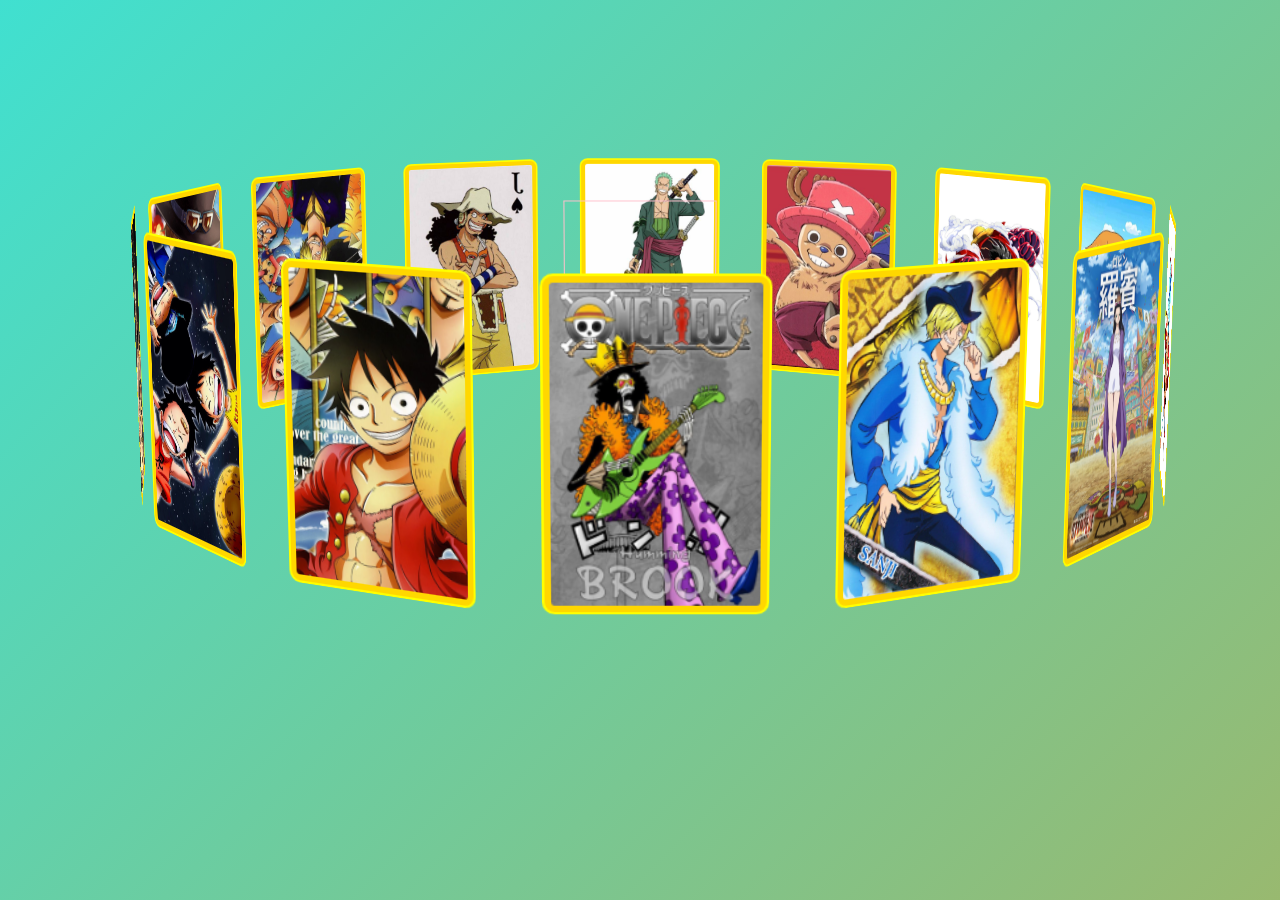
<file: One piece Alumn/Three D Alumn.html>
<!DOCTYPE html>
<html lang="en">
<head>
    <meta charset="UTF-8">
    <meta name="viewport" content="width=device-width, initial-scale=1.0">
    <title>3DAblum</title>
    <link rel="stylesheet" href="css/Alumn.css">
</head>
<body>
    <div class="perspective">
        <div id="wrapper">
            <img src="img/P1.jpg" alt="">
            <img src="img/P2.jpg" alt="">
            <img src="img/P7.jpg" alt="">
            <img src="img/P9.jpg" alt="">
            <img src="img/P18.jpg" alt="">
            <img src="img/Grade4.jpg" alt="">
            <img src="img/P23.jpg" alt="">
            <img src="img/P31.jpg" alt="">
            <img src="img/P37.jpg" alt="">
            <img src="img/P6.jpg" alt="">
            <img src="img/P19.jpg" alt="">
            <img src="img/P5.jpg" alt="">
            <img src="img/P3.jpg" alt="">
            <img src="img/P16.jpg" alt="">
        </div>
    </div>
</body>
<script src="js/Alumn.js"></script>
</html>
</file>
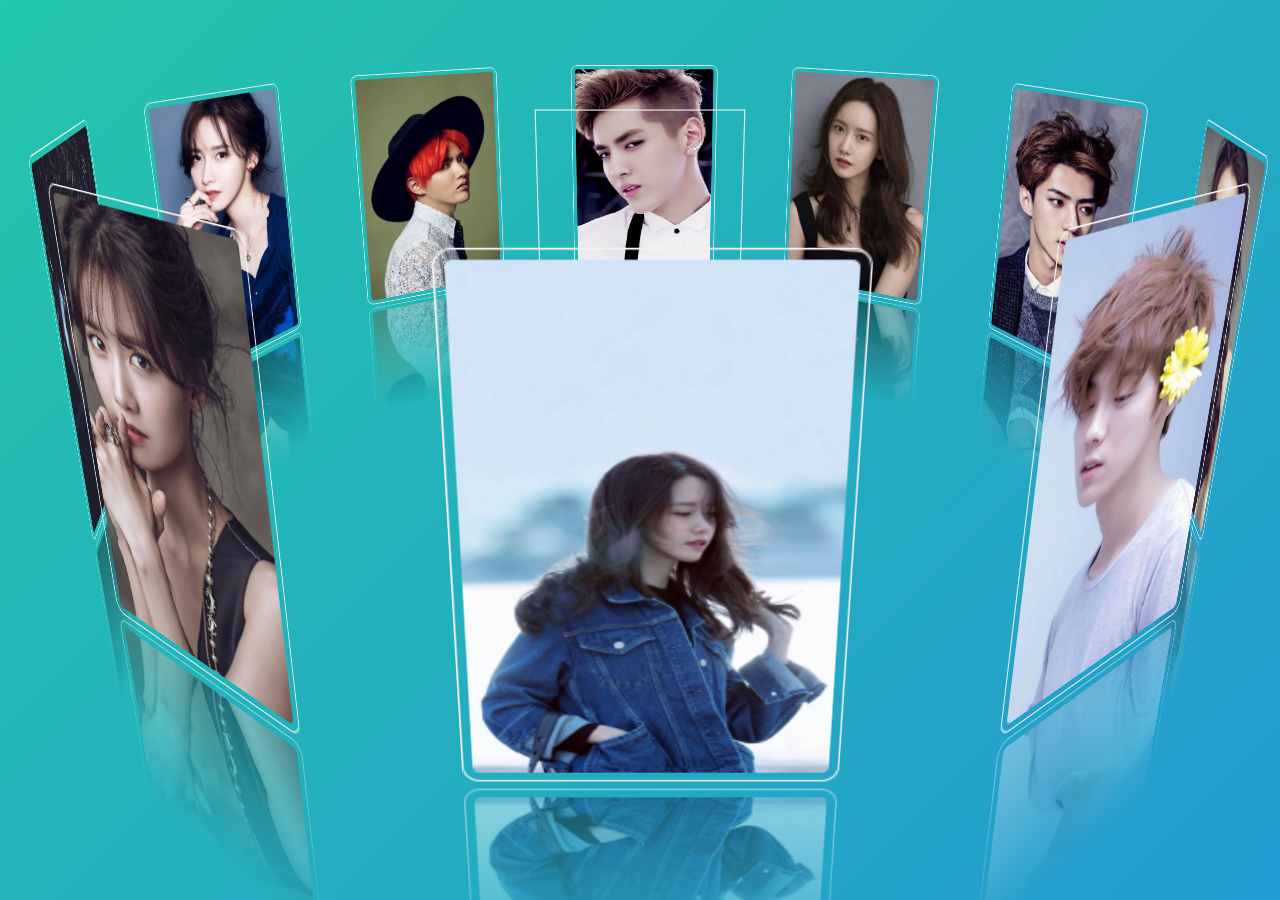
<file: Three D Album/Three D Alumn.html>
<!DOCTYPE html>
        <html lang="en">
        <head>
            <meta charset="UTF-8">
            <meta name="viewport" content="width=device-width, initial-scale=1.0">
            <title>3D相册</title>
            <link rel="stylesheet" href="css/Alumn.css">
        </head>
        <body>
            <div class="perspective">
                <div id="wrapper">
                    <img src="img/P4.jpg" alt="">
                    <img src="img/P32.jpg" alt="">
                    <img src="img/P10.jpg" alt="">
                    <img src="img/P12.jpg" alt="">
                    <img src="img/P33.jpg" alt="">
                    <img src="img/P25.jpg" alt="">
                    <img src="img/P27.jpg" alt="">
                    <img src="img/P28.jpg" alt="">
                    <img src="img/P30.jpg" alt="">
                    <img src="img/P35.jpg" alt="">
                </div>
            </div>
        </body>
        <script src="js/Alumn.js"></script>
        </html>
</file>
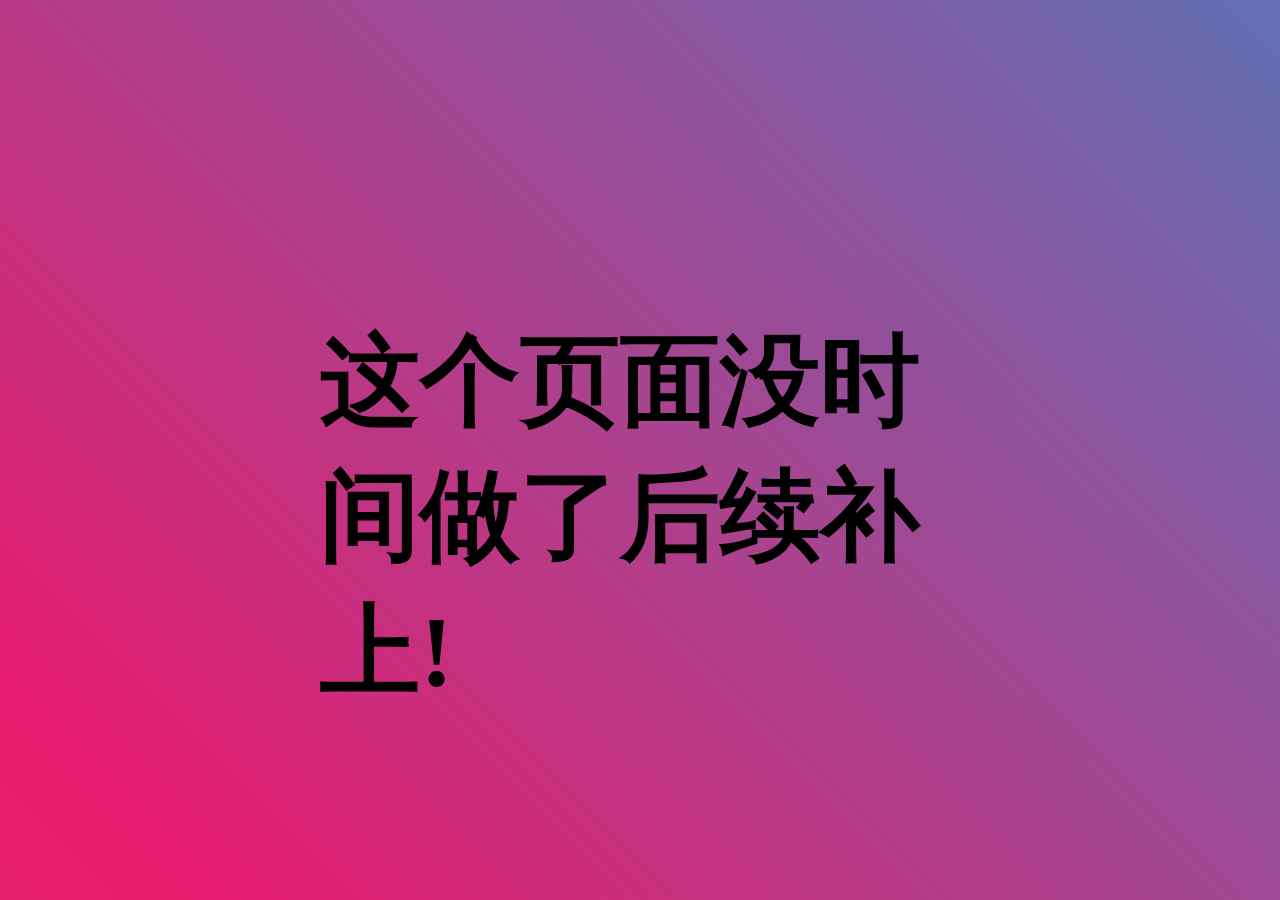
<file: Well Net Home/Class.html>
<!DOCTYPE html>
<html lang="en">
<head>
    <meta charset="UTF-8">
    <meta name="viewport" content="width=device-width, initial-scale=1.0">
    <title>课程</title>
    <link rel="stylesheet" href="css-09/Class.css">
    <link rel="shortcut icon" href="img-09/favicon.ico" type="image/x-icon">
</head>
<body>
    <h1>这个页面没时间做了后续补上!</h1>
</body>
</html>
</file>
<file: (Apple watch)UI/css_02/css_02.css>
body {
    background: black;
}

.clock {
    position: absolute;
    opacity: 1;
}

.fill .clock {
    left: 50%;
    top: 50%;
}

.centre {
    position: absolute;
    top: 50%;
    left: 50%;
    width: 0;
    height: 0;
}

.expand {
    position: absolute;
    top: 0;
    left: 0;
    transform: translate(-50%, -50%);
}

.anchor {
    position: absolute;
    top: 0;
    left: 0;
    width: 0;
    height: 0;
}

.element {
    position: absolute;
    top: 0;
    left: 0;
}

.round {
    border-radius: 296px;
}

.circle-1 {
    background: white;
    width: 12px;
    height: 12px;
}

.circle-2 {
    background: #FA9F22;
    width: 8px;
    height: 8px;
}

.circle-3 {
    background: black;
    width: 4px;
    height: 4px;
}

.second {
    transform: rotate(180deg);
}

.minute {
    transform: rotate(54deg);
}

 .second-hand {
    width: 2px;
    height: 164px;
    background: #FA9F22;
    transform: translate(-50%,-100%) translateY(24px);
} 

.hour {
    transform: rotate(304.5deg);
}

 .thin-hand {
    width: 4px;
    height: 50px;
    background: white;
    transform: translate(-50%,-100%);
} 

 .fat-hand {
    width: 10px;
    height: 57px;
    border-radius: 10px;
    background: white;
    transform: translate(-50%,-100%) translateY(-18px);
}

.minute-hand {
    height: 112px;
} 

.hour-text {
    position: absolute;
    font: 40px Hei, Helvetica, Arial, sans-serif;
    color: white;
    transform: translate(-50%,-50%);
}

.hour-10 {
    padding-left: 0.4ex;
}
.hour-11 {
    padding-left: 0.25ex;
}

.minute-text {
    position: absolute;
    font: 12px Avenir Next, Helvetica, Arial, sans-serif;
    color: white;
    transform: translate(-50%,-50%);
}

.minute-line {
    background: white;
    width: 1px;
    height: 9px;
    transform: translate(-50%,-100%) translateY(-131px);
    opacity: 0.34;
}
</file>
<file: m.blackmm/css/index.css>
body {
  min-width: 320px;
  max-width: 750px;
  margin: 0 auto;
  background-color: #f2f4f7;
}
@media screen and (min-width: 750px) {
  html {
    font-size: 37.5px !important;
  }
}
a {
  text-decoration: none;
  color: #707070;
}
.wrap {
  background-color: #ffffff;
  padding-bottom: 1.146667rem;
}
.header {
  box-sizing: border-box;
  height: 2.133333rem;
  color: #1c1c1c;
  font-size: 0.933333rem;
  text-align: center;
  line-height: 2.133333rem;
  border-bottom: 0.026667rem solid #eaeaea;
}
.nav {
  display: flex;
  flex-wrap: wrap;
  padding: 1.2rem 0 60px 0;
}
.nav a {
  flex: 33.33%;
  display: flex;
  flex-direction: column;
  align-items: center;
}
.nav a img {
  width: 3.706667rem;
  height: 3.706667rem;
}
.nav a span {
  font-size: 0.666667rem;
}
.nav a:nth-child(-n + 3) {
  margin-bottom: 1.653333rem;
}
.go {
  margin: 0 0.266667rem 0 0.48rem;
}
.content {
  padding: 1.066667rem 0.64rem;
  background-color: #ffffff;
  margin-top: 0.266667rem;
}
.content .con-hd {
  line-height: 1.013333rem;
  display: flex;
  justify-content: space-between;
  height: 1.013333rem;
  margin-bottom: 0.906667rem;
}
.content .con-hd h4 {
  margin: 0px;
  font-size: 0.746667rem;
  color: #333333;
}
.content .con-hd h4 .icon {
  display: inline-block;
  width: 1.013333rem;
  height: 1.013333rem;
  vertical-align: middle;
}
.content .con-hd .more {
  font-size: 0.586667rem;
  color: #999999;
  line-height: 1.013333rem;
}
.focus {
  position: relative ;
}
.focus .swiper-container {
  width: 14.4rem;
  height: 100%;
}
.focus .swiper-slide {
  text-align: center;
  font-size: 18px;
  background: #fff;
  /* Center slide text vertically */
  display: -webkit-box;
  display: -ms-flexbox;
  display: -webkit-flex;
  display: flex;
  flex-direction: column;
  -webkit-box-pack: center;
  -ms-flex-pack: center;
  -webkit-justify-content: center;
  justify-content: center;
  -webkit-box-align: center;
  -ms-flex-align: center;
  -webkit-align-items: center;
  align-items: center;
  border-radius: 0.8rem;
  transition: 300ms;
  opacity: 0.5;
  transform: scale(0.8);
}
.focus .swiper-slide a {
  width: 9.013333rem;
  height: 10.026667rem;
  border-radius: 0.8rem;
}
.focus .swiper-slide a img {
  width: 100%;
  height: 100%;
  border-radius: 0.8rem;
}
.focus .swiper-slide p {
  width: 9.013333rem;
  font-size: 0.666667rem;
  margin-top: 0.64rem;
  color: #333333;
}
.focus .swiper-slide-active,
.focus .swiper-slide-duplicate-active {
  transform: scale(1);
  z-index: 10;
  opacity: 1;
}
.study .focus_study {
  padding: 0.266667rem;
}
.study .swiper-slide {
  font-size: 18px;
  background: #fff;
  width: 7.733333rem;
  height: 9.066667rem;
  background-color: #fff;
  border-radius: 0.266667rem;
  box-shadow: 0 0 10px rgba(0, 0, 0, 0.1);
  flex-direction: column;
  /* Center slide text vertically */
  display: -webkit-box;
  display: -ms-flexbox;
  display: -webkit-flex;
  display: flex;
  -webkit-box-pack: center;
  -ms-flex-pack: center;
  -webkit-justify-content: center;
  justify-content: center;
  -webkit-box-align: center;
  -ms-flex-align: center;
  justify-content: flex-start;
}
.study .swiper-slide h5 {
  font-weight: normal;
  margin: 0.533333rem 0;
  font-size: 0.693333rem;
  padding: 0 0.266667rem;
}
.study .swiper-slide p {
  font-size: 0.693333rem;
  color: #ff4400;
  padding: 0 0.266667rem;
}
.study .swiper-slide img {
  height: 4.56rem;
  border-radius: 0.266667rem;
}
.footer {
  position: fixed;
  left: 0;
  bottom: 0;
  height: 2.933333rem;
  width: 100%;
  z-index: 10;
  display: flex;
  padding: 0.533333rem;
  background-color: #fff;
  border-top: 0.026667rem solid #1c1c1c;
}
.footer a {
  display: flex;
  flex-direction: column;
  align-items: center;
  flex: 1;
}
.footer a img {
  width: 1.04rem;
  height: 1.066667rem;
}
.footer a span {
  display: inline-block;
  color: #666666;
  font-size: 0.586667rem;
  margin-top: 0.266667rem;
}
.focus_bottom {
  padding-bottom: 3.733333rem;
}
</file>
<file: Well Net Home/css-09/css-09.css>
/* css初始化开始 */
                * {
                    padding: 0px;
                    margin: 0px;
                    box-sizing: border-box;
                }
                body {
                    background-color: #f3f5f7;
                }
                ul {
                    list-style: none;
                }
                .clearfix:before,.clearfix:after  {
                    content: '';
                    display: table;
                }
                .clearfix:after {
                    clear: both;
                }
                .clearfix {
                    *zoom: 1;
                }
                .common {
                    width: 1200px;
                    margin: 0 auto;
                }
                /* css初始化结束 */

                /* 导航栏开始 */
                header {
                    height: 100px;
                    overflow: hidden;
                }

                nav {
                    width: 1300px;
                    height: 42px;
                    margin: 30px auto;
                    position: relative;
                }

                /* logo样式开始 */
                .logo-1,.logo-2 {
                    float: left;
                }
                .logo-3 img {
                    padding-top: 32px;
                    position: absolute;
                }
                .logo-4 {
                    position: absolute;
                    width: 5px;
                    height: 5px;
                    top: 36px;
                    left: 128px;
                    background: url(../img-09/dot.png) no-repeat;
                }
                /* logo样式结束 */


                /* 无序列表样式开始 */
                .navbar {
                    float: left;
                    height: 42px;
                    margin-left: 50px;
                    line-height: 42px;  /* 行高可以继承给父亲写不用给li写 */
                }
                .navbar li {
                    float: left;
                }
                a {
                    text-decoration: none;
                    color: #050505;
                }
                li {
                    padding: 0px 8px;
                    margin-right: 20px;
                }
                .navbar li:hover {
                    border-bottom: 2px solid #00a4ff;
                }
                /* 无序列表样式结束 */


                /* 搜索框样式开始 */
                .search {
                    width: 420px;
                    height: 42px;
                    border: 1px solid #00a4ff;
                    float: left;
                    margin-left: 100px;
                }
                .search input[type = "text"] {

                        height: 40px;
                        width: 360px;
                        padding-left: 20px;
                        font-size: 16px;
                        outline-style: none;
                        border: none;
                        float: left; /* 使text与submit无间隔 */

                } 

                .search input[type = "submit"] {
                    
                    height: 40px;
                    width: 58px;
                    background-color: #00a4ff;
                    border: none;
                    outline-style: none;
                    background: #00a4ff url(../img-09/fa-search.png) center no-repeat;
                    cursor: pointer;
                    float: left; /* 使text与submit无间隔 */
                }
                .search input[type = "submit"]:hover {
                    background-color: skyblue;
                }
                /* 搜索框样式结束 */


                /* 个人中心开始 */
                .personal a {
                    height: 42px;
                    display: block;
                    float: left;
                    line-height: 42px;
                }
                .personal-2 img {
                height: 42px;
                border-radius: 50%;
                line-height: 42px;
                float: left;
                }
                .personal-1 {
                    margin-left: 30px;
                }
                .personal-1 img  {
                    margin: 0 20px 0 20px;
                }
                .personal-2 span {
                    float: left;
                    margin: 0px 8px 0 20px;
                    line-height: 42px;
                }
                /* 个人中心结束 */
                /* 导航栏结束 */

                /* banner 开始*/
                .banner {
                    height: 1000px;
                    position: relative;
                }
                .banner-in .switch {
                    height: 1000px;
                    position: absolute;
                    z-index: 0;
                    overflow: hidden;
                }
                .banner-in .switch:hover {
                    cursor: pointer;
                }
                /* 左侧栏开始 */
                .sideBar {
                    width: 190px;
                    height: 420px;
                    background-color: rgba(0 , 0 , 0, .3);
                    position: absolute;
                    top: 50%;
                    transform: translateY(-50%);
                }
                .sideBar ul li a {
                    font-size: 14px;
                    color: #fff;
                    width: 160px;
                    display: block;
                    line-height: 45px;
                    padding-left: 20px;
                }
                .sideBar ul li {
                    width: 190px;
                }
                .right{
                    width: 8px;
                    height: 8px;
                    border-top: 2px solid #fff;
                    border-right: 2px solid #fff;
                    transform: rotate(45deg);
                    display: block;
                    float: right;
                    margin-top: 19px;
                }
                .sideBar ul li:hover{
                    /* color: #00a4ff;  */
                    background-color: rgba(0, 0, 0,  .1);
                }
                .sideBar ul li:hover a {
                    color: #00a4ff;  
                    
                }
                .sideBar ul li a span:hover {
                    border-top: 2px solid  #00a4ff;
                    border-right: 2px solid  #00a4ff;
                }
                /* 左侧栏结束 */

                /* 右侧栏开始 */
                .timeTable {
                    float: right;
                    width: 230px;
                    height: 300px;
                    margin-top: 50px;
                    background-color: #fff;
                    position: absolute;
                    right: 0px;
                    top: 50%;
                    transform: translateY(-50%);
                }
                .timeTable dt {
                    height: 50px;
                    background-color: #9bceea;
                    text-align: center;
                    line-height: 50px;
                    font-size: 18px;
                    font-weight: bold;
                    color: #fff;
                    letter-spacing: 2px;
                    margin-bottom: 10px;
                }
                .timeTable dd {
                    width: 193px;
                    height: 60px;
                    margin: 0 auto;
                    padding-top: 12px;
                    border-bottom: 1px solid #ccc ;
                }
                .timeTable dd h4 {
                    font-size: 16px;
                    font-weight: normal;
                    color: #4e4e4e;
                }
                .timeTable dd p {
                    font-size: 14px;
                    color: #e9e6f1;
                }
                .timeTable dd a h4:hover {
                    color: #00a4ff;
                }
                .timeTable dd:last-child {
                    border-bottom: none;
                }
                .timeTable .Allclass a {
                    height: 38px;
                    border: 2px solid #00a4ff;
                    display: block;
                    text-align: center;
                    line-height: 38px;
                    font-weight: bold;
                    color: #00a4ff;
                    transition: background-color 0.5s;
                }
                .timeTable .Allclass a:hover {
                    background-color: #00a4ff;
                    color: #fff;
                }
                /* 右侧栏结束 */
                /* banner结束 */

                /* 小圆点开始 */
                .circle {
                    width: 180px;
                    height: 22px;
                    position: absolute;
                    left: 50%;
                    margin-left:  -90px;
                    bottom: 10px;
                    background: rgba(182, 199, 193, 0.3);
                    border-radius: 10px;
                }
                .circle li {
                    float: left;
                    margin: 0px;
                    padding: 0px;
                    width: 20px;
                    height: 12px;
                    margin: 5px 6px 0px 10px;
                }
                .circle li span {
                    display: block;
                    width: 12px;
                    height: 12px;
                    background: #fff;
                    border-radius: 50%;
                    transition: all 0.2s;
                }
                .circle ul li .current {
                    width: 20px;
                    height: 12px;
                    background: orange;
                    border-radius: 10px;
                }
                .circle li span:hover {
                    cursor: pointer;
                    background: orange;
                    width: 20px;
                    height: 12px;
                    border-radius: 10px;
                }
                .arrow-left,
                .arrow-right {
                    width: 40px;
                    height: 40px;
                    position: absolute;
                    top: 50%;
                    transform: translateY(-50%);
                    cursor: pointer;
                  
                }
                .arrow-left {
                   left: 303px;
                }
                .arrow-right {
                    right: 342px;
                }
                .arrow-left svg {
                    transform: rotate(90deg);
                }
                .arrow-right svg {
                    transform: rotate(-90deg);
                   
                }
                .arrow-left svg,
                .arrow-right svg {
                   opacity: 1;
                   display: block;
                   width: 48px;
                   height: 48px;
                   margin: -4px;
                }  
               
                /* 小圆点结束 */

                /* 精品推荐开始 */
                .recommend {
                    height: 60px;
                    background-color: #fff ;
                    margin-top: 8px;
                    margin-bottom: 36px;
                    box-shadow: 0 2px 2px rgba(0 , 0 , 0, .1);
                }
                .recommend ul li {
                    float: left;
                }
                .recommend ul {
                    line-height: 60px;
                    margin-left: 30px;
                }
                .recommend ul a {
                    border-right: 1px solid #ccc;
                    padding: 0  30px 0 0px;
                }
                .recommend ul li:last-child a {
                    border: none;
                    color: #00a4ff;
                    font-weight: bold;
                    padding: 0  5px 0 0px;
                }
                .recommend ul li:last-child {
                    float: right;
                }
                .recommend ul li a:hover {
                    color: #00a4ff;
                }
                /* 精品推荐结束 */

                /* 精品推荐大模块开始 */
                /* 1、头部 */
                .recommend-hd {
                    height: 42px;
                }
                .recommend-hd h4 {
                    float: left;
                    font-size: 18px;
                    color: #494949;
                }
                .recommend-hd a {
                    float: right;
                    line-height: 42px;
                    font-size: 14px;
                    margin-right: 30px;
                    color: #a5a5a5;
                }
                .recommend-hd a:hover {
                    color: #00a4ff;
                }
                /* 2、主体部分 */
                .hot {
                    width: 40px;
                    height: 24px;
                    display: block;
                    background-color: pink;
                    position: absolute;
                    top: 0px;
                    right: -4px;
                    background: url(../img-09/xuebi.png) no-repeat 0 -305px;
                }
                .New {
                    width: 40px;
                    height: 24px;
                    display: block;
                    background-color: pink;
                    position: absolute;
                    top: 0px;
                    right: -4px;
                    background: url(../img-09/xuebi.png) no-repeat 0 -273px;
                }
                .recommend-bd a li img {
                    border-radius: 10px 10px 0 0;
                }
                .recommend-bd ul a {
                    display: block;
                    width: 228px;
                    height: 270px;
                    float: left;
                    margin-right: 15px;
                    margin-bottom: 20px;
                }
                .recommend-bd ul a li:hover {
                    margin-top: 10px;
                    box-shadow: 5px 6px 2px rgba(0 , 0 , 0, .3);
                }
                .recommend-bd ul a li {
                    height: 270px;
                    width: 228px;
                    padding: 0px;
                    margin: 0px;
                    margin-top: 20px;
                    transition: all 0.5s;
                    position: relative;
                    border-radius: 10px;
                }
                .recommend-bd ul a li h5,
                .recommend-bd ul a li p,
                .program-bd-bottom ul a li h5,
                .program-bd-bottom ul a li p,
                .data-bd-bottom ul a li h5,
                .data-bd-bottom ul a li p {
                        padding: 0px 20px 0 24px;
                        margin-top: 12px;
                }
                .program-bd-bottom ul a li .Special,
                .data-bd-bottom ul a li .Special,
                .mac-bd-top-child:nth-child(3) .Special,
                .mac-bd-top-child:nth-child(4) .Special,
                .mac-bd-top-child:nth-child(5) .Special,
                .mac-bd-bottom-child:nth-child(1) .Special,
                .mac-bd-bottom-child:nth-child(2) .Special,
                .mac-bd-bottom-child:nth-child(4) .Special{
                        margin-top: 35px;
                }
                .recommend-bd ul a li h5,
                .program-bd-bottom ul a li h5,
                .data-bd-bottom ul a li h5 {
                    margin-top: 12px;
                    line-height: 22px;
                    font-size: 14px;
                }
                .recommend-bd ul a li p .senior,
                .program-bd-bottom ul a li p .senior,
                .data-bd-bottom ul a li p .senior {
                    font-size: 14px;
                    color: orange;
                }
                .recommend-bd ul a li p .count,
                .program-bd-bottom ul a li p .count,
                .data-bd-bottom ul a li p .count {
                    font-size: 12px;
                    color: #999999;
                }
                .recommend-bd ul p,
                .program-bd-bottom ul a li p,
                .data-bd-bottom ul a li p {
                        color: #999999;
                        font-size: 12px;
                }
                .recommend-bd ul a:nth-child(5n) {
                    margin-right: 0px;
                    
                }
                /* 精品推荐大模块结束 */

                /* 1、编程入门开始 */
                 /* 2、数据分析师开始 */
                .program-hd,
                .data-hd {
                        height: 42px;
                        margin-top: 37px;
                }
                .program-hd ul,
                .data-hd ul,
                .mac-hd ul,
                .mac-bd-middle-hd ul {
                    padding-left: 354px;
                }
                .program-hd h4,
                .data-hd h4,
                .mac-hd h4,
                .mac-bd-middle-hd h4 {
                    float: left;
                    font-size: 18px;
                    color: #494949;
  
                }
                .program-hd ul li,
                .data-hd ul li,
                .mac-hd ul li,
                .mac-bd-middle-hd ul li {
                    float: left;
                    line-height: 42px;
                    padding: 0px;
                   /*  margin: 0px; */
                } 
                .program-bd-bottom ul a li img,
                .data-bd-bottom ul a li img {
                     border-radius: 10px 10px 0 0;
                }
                .program-bd-bottom ul a,
                .data-bd-bottom ul a {
                    border-radius: 10px;
                }
                .program-hd ul li a,
                .data-hd ul li a,
                .mac-hd ul li a,
                .mac-bd-middle-hd ul li a {
                        padding-right: 73px;
                        color: #999999;
                }
                .program-hd ul li:last-child,
                .data-hd ul li:last-child,
                .mac-hd ul li:last-child,
                .mac-bd-middle-hd ul li:last-child {
                    float: right;
                }
                .program-hd ul li:last-child a,
                .data-hd ul li:last-child a,
                .mac-hd ul li:last-child a,
                .mac-bd-middle-hd ul li:last-child a {
                    padding-right: 30px;
                    font-size: 14px;
                }
                .program-hd ul li a:hover,
                .data-hd ul li a:hover,
                .mac-hd ul li a:hover,
                .mac-bd-middle-hd ul li a:hover {
                    color: #00a4ff;
                    /* cursor: pointer; */
                }
                .program-bd,
                .data-bd {
                    width: 228px;
                    height: 392px;
                    background-color:  rgba(0 , 0 , 0, .3);
                    float: left;
                    margin-right: 13px;
                }
                .program-bd-child,
                .data-bd-child {
                    width: 959px;
                    height: 395px;
                    float: right;
                } 
                .program-bd-top,
                .data-bd-top {
                    height: 100px;
                }
                .program-bd-bottom,
                .data-bd-bottom {
                    height: 270px;

                }
                .program-bd-bottom a,
                .data-bd-bottom a {
                    display: block;
                    height: 270px;
                    width: 228px;
                    background-color: #fff;
                    float: left;
                    margin-top: 21px;
                    margin-right: 15px;
                    transition: all 0.5s;
                }
                .program-bd-bottom a li,
                .data-bd-bottom a li {
                    height: 270px;
                    width: 228px;
                    padding: 0px;
                    overflow: hidden;
                }
                .program-bd-bottom a:hover,
                .data-bd-bottom a:hover {
                    box-shadow: 5px 6px 2px rgba(0 , 0 , 0, .3);
                    margin-top: 10px;
                }
                .program-bd-bottom ul a:last-child,
                .data-bd-bottom ul a:last-child {
                    margin-right: 0px;
                }
                /* 1、编程入门结束 */
                /* 2、数据分析师结束 */
               
               
                /* 1、机器学习工程师开始 */
                .mac {
                    height: 665px;
                    margin-top: 41px;
                 /*    background: black; */
                }
                .mac-hd {
                    height: 32px;
                    float: left;
                }
                .mac-bd {
                    display: flex;
                    flex-direction: column;
                    height: 618px;
                }

                /* 顶部块 */
                .mac-bd-top {
                    padding: 0px;
                    display: flex;
                    height: 307px;
                   
                }
                .mac-bd-bottom {
                    display: flex;
                    height: 270px;
                    
                }
                .mac-bd-top-child,.mac-bd-bottom-child {
                    flex: 1;
                    margin-right: 15px;
                    overflow: hidden;
                    margin-top:11px;
                  transition: all 0.5s;
                }
                .mac-bd-top-child {
                    width: 231px;
                    height: 270px;
                    border-radius: 10px;
                }
                .mac-bd-top .mac-bd-top-child a,
                .mac-bd-bottom .mac-bd-bottom-child a{
                    display: block;
                    width: 231px;
                    height: 270px;
                    background: #fff;
                }
                .mac-bd-top .mac-bd-top-child:hover,
                .mac-bd-bottom .mac-bd-bottom-child:hover {
                    margin-top: 5px;
                    box-shadow: 10px 6px 2px rgba(0 , 0 , 0, .3);
                }
                     
                .mac-bd-top .mac-bd-top-child:last-child,
                .mac-bd-bottom .mac-bd-bottom-child:last-child {
                    margin-right: 0px;
                }
                .mac-bd-top .mac-bd-top-child h5,
                .mac-bd-top .mac-bd-top-child p,
                .mac-bd-bottom .mac-bd-bottom-child h5,
                .mac-bd-bottom .mac-bd-bottom-child p {
                    padding: 0px 20px 0 24px;
                    margin-top: 12px;
                }
                .mac-bd-top .mac-bd-top-child h5 {
                    margin-top: 12px;
                    line-height: 22px;
                    font-size: 14px;
                }

                .mac-bd-top .mac-bd-top-child p .senior,
                .mac-bd-bottom .mac-bd-bottom-child p .senior {
                    font-size: 14px;
                    color: orange;
                }
                .mac-bd-top .mac-bd-top-child p .count,
                .mac-bd-bottom .mac-bd-bottom-child p .count {
                    font-size: 12px;
                    color: #999999;
                }
                .mac-bd-top .mac-bd-top-child p,
                .mac-bd-bottom .mac-bd-bottom-child p {
                    color: #999999;
                    font-size: 12px;
                }
                .mac-bd-top .mac-bd-top-child img,
                .mac-bd-bottom .mac-bd-bottom-child img {
                    width: 231px;
                    border-radius: 10px 10px 0 0;
                }


                /*  中间块 */
                .mac-bd-middle .mac-bd-middle-hd {
                    height: 32px;
                    float: left;
                    margin-top: 41px;
                }

                /* 底部块 */
                 .mac-bd-bottom .mac-bd-bottom-child {
                    height: 268px;
                    display: flex;
                    border-radius: 10px;
                } 

                 /* 1、机器学习工程师结束 */

                /* 牛人推荐开始 */
                .people {
                    width: 84px;
                    height: 20px;
                    background: pink;
                    display: block;
                    position: absolute;
                    top: 10px;
                    right: -3px;
                    background: url(../img-09/xuebi.png) no-repeat 0px -190px;
                }
                .genius-bd-firstman ul li:nth-child(2) .people {
                    background: url(../img-09/xuebi.png) no-repeat 0px -247px;
                }
                .genius-bd-firstman ul li:nth-child(3) .people {
                    background: url(../img-09/xuebi.png) no-repeat 0px -38px;
                }
                .genius-bd-firstman ul li:nth-child(4) .people {
                    background: url(../img-09/xuebi.png) no-repeat 0px -66px;
                }
                .genius-bd-firstman ul li:nth-child(5) .people {
                    background: url(../img-09/xuebi.png) no-repeat 0px -216px;
                }
                .genius-bd-secman ul li:nth-child(2) .people {
                    background: url(../img-09/xuebi.png) no-repeat 0px -132px;
                }
                .genius-bd-secman ul li:nth-child(3) .people {
                    background: url(../img-09/xuebi.png) no-repeat 0px -160px;
                }
                .genius-bd-secman ul li:nth-child(4) .people {
                    background: url(../img-09/xuebi.png) no-repeat 0px -100px;
                }
                .genius-hd h4 {
                    font-size: 18px;
                    color: #494949;
                }
                .genius {
                   /*  background: greenyellow; */
                    margin-top: 60px;
                }
                
                .genius-bd {
                    height: 672px;
                   /*  background: greenyellow; */
                }
                /* 上半部分开始 */
                .genius-bd-firstman ul li {
                    float: left;
                    padding: 0px;
                    margin: 0px;
                    width: 228px;
                    height: 321px; 
                    margin-right: 15px;
                    margin-top: 20px;
                    position: relative;
                    transition: all 0.5s;
                    border-radius: 10px;
                    /* overflow: hidden; */
                }
                .genius-bd-firstman ul li img {
                    border-radius: 10px;
                }
                .genius-bd .genius-bd-firstman ul li:nth-child(5) {
                   margin-right: 0px;
                   
                }
                .genius-bd-firstman ul li a {
                    width: 228px;
                    height: 321px; 
                    display: block;
                    overflow: hidden;
                }
                .genius-bd-firstman ul {
                    position: relative;
                }
                .genius-bd-secman ul li svg,
                .genius-bd-firstman ul li svg {
                    position: absolute;
                    top: 50%;
                    left: 50%;
                    opacity: 0;
                    transform: translate(-50%,-50%);
                    transition: all  3s;
                }
                .genius-bd-firstman ul li:nth-child(n):hover svg,
                .genius-bd-secman ul li:nth-child(n):hover svg {
                    opacity: 1;
                }
                .genius-bd-firstman ul:hover,
                .genius-bd-secman ul:hover{
                    cursor: pointer;
                    
                }
                .genius-bd-firstman .mask {
                    width: 228px;
                    height: 0px;
                    background: rgba(0 , 0 , 0, .4);
                    float: left;
                    position: absolute;
                    top: 0px;
                    left: 0px;
                    opacity: 0;
                    transition: all 1s;
                    border-radius: 10px;
                } 


                .genius-bd-firstman .mask .Special-mask1 {
                    padding: 210px 0px 12px 30px;
                    display: inline-block;
                    color: #fff;
                    font-size: 18px;
                }
                .genius-bd .genius-bd-firstman ul li:nth-child(2) .Special-mask1 {
                    padding-top: 113px;
                    padding-bottom: 0px;
                    
                }

                .genius-bd-firstman .mask .Special-mask2 {
                    color: #fff;
                    font-size: 14px;
                    margin-left: 13px;
                }
                .genius-bd-firstman .mask .Special-mask2 p {
                    font-size: 14px;
                    padding-bottom: 16px;
                }
                .genius-bd-firstman .mask p {
                    padding: 0px 18px 16px 27px;
                    font-size: 12px;
                    line-height: 20px;
                    color: #fff;
                }
                .genius-bd-firstman ul li:nth-child(2) p {
                    padding: 0px 28px 16px 28px;
                }

                .genius-bd-firstman ul li:nth-child(n):hover .mask,
                .genius-bd-secman ul li:nth-child(n):hover .mask-sec  {
                     opacity: 1;
                    height: 321px;
                }
                .genius-bd-firstman ul li:nth-child(n):hover,
                .genius-bd-secman ul li:nth-child(n):hover{
                    box-shadow: 4px 4px 4px rgba(0 , 0 , 0, .3);
                    margin-top: 10px;
                    border-radius: 10px;
                }
                /* 上半部分结束 */


                    /* 下半部分开始 */
                .genius-bd-secman {
/*                     background: pink; */
                    height: 340px;
                    margin-top: 10px;
                }
                .genius-bd-secman ul li {
                        padding: 0px;
                        margin: 0px;
                        height: 321px;
                        width: 228px;
                        float: left;
                        margin-top: 20px;
                        margin-right: 15px;
                        position: relative;
                        transition: all 0.5s;
                        border-radius: 10px;
                }
                .genius-bd-secman ul li img a {
                    overflow: hidden;
                }
                .genius-bd-secman ul li img {
                    width: 228px;
                    height: 321px;
                    border-radius: 10px;
                }
                .genius-bd-secman ul li:last-child img {
                    width: 229px;
                }
                .genius-bd-secman ul li:first-child img {
                    width: 470px;
                }
                .genius-bd-secman ul li:last-child {
                    margin-right: 0px;
                }
                .genius-bd-secman ul li:first-child {
                    width: 470px;
                }
                .genius-bd-secman ul li .mask-sec {
                    width: 228px;
                    height: 0px;
                    background: rgba(0 , 0 , 0, .3);
                    position: absolute;
                    top: 0px;
                    left: 0px;
                    opacity: 0;
                    transition: all 1s linear;
                    border-radius: 10px;
                }
                .genius-bd-secman ul li .mask-sec .Special-mask1 {
                    padding: 210px 15px 0px 30px;
                    display: inline-block;
                }

                .genius-bd-secman ul li .Special-mask1 {
                    font-size: 18px;
                    color: #fff;
                }
                .genius-bd-secman ul li .Special-mask2 {
                    font-size: 14px;
                    color: #fff;
                }
                .genius-bd-secman ul li p {
                    font-size: 12px;
                    color: #fff;
                    margin-top: 10px;
                    line-height: 20px;
                    padding: 0px 21px 0px 30px;
                }

            /* 牛人推荐结束 */


             /* 左侧导航栏开始  */
                .side-left {
                    width: 113px;
                    height: 380px;
                    background: linear-gradient(-45deg,#ee6654, #e71c6e, #2396d5, #23c5ab);
                    position: fixed;
                    top: 444px;
                    left: 0px;
                    z-index: 100;
                    background-size: 400% 400%;
                    border-radius: 5px;
                    animation: move 12s infinite;
                }
                @keyframes move{
                    0%{
                        background-position: 0% 50%;
                    }
                    50%{
                        background-position: 100% 50%;
                    }
                    100%{
                        background-position: 0 50%;
                    }
                }

                .side-left ul li {
                        padding: 0px;
                        margin: 0px;
                        font-size: 14px;
                        line-height: 35px;
                        border-bottom: 1px solid rgba(0 , 0 , 0, .3);
                }
                .side-left ul li:last-child {
                        border-bottom:0;
                }
                .side-left ul li:first-child {
                        padding-top: 15px;
                }
                .side-left ul li a,.side-left ul li a span {
                                display: block;
                                width: 113px;
                }
                .side-left ul li a span {
                padding-left: 9px;
                } 
                .side-left ul li:hover span {
                    background: rgba(52, 128, 102, 0.3);
                    cursor: pointer;
                }  
                /* 左侧导航栏结束  */
                
                /* 右侧导航栏开始  */
                .side-right {
                    width: 112px;
                    height: 342px;
                  /*   background: pink; */
                    position: fixed;
                    right: 0px;
                    top: 197px;
                    border-radius:  10px;
                    display: flex;
                    flex-direction: column;
                }
                .side-right .side-right-one {
                   flex: 1;
                   display: flex;
                   flex-flow: column nowrap;
                   align-items: center;
                   justify-content: center;
                   /* border-bottom: 1px solid #fff;  */
                }
                /* 左侧导航栏结束  */

                /* 二维码开始 */
                .TwoCode-Wechat,
                .TwoCode-QQ,
                .TwoCode-Weibo,
                .TwoCode-github {
                  display: none;
                }

                /* Wechat */
                .TwoCode-Wechat {
                    width: 551px;
                    height: 410px;
                    position: relative;
                    transform: scale(0.3);
                    position: fixed;
                    top: 25px;
                    left: 963px;
                    z-index: 10;
                }
                .TwoCode-Wechat img,
                .TwoCode-QQ img,
                .TwoCode-Weibo img,
                .TwoCode-github img {
                    border-radius: 41px;
                }
                .TwoCode-Wechat::after,
                .TwoCode-QQ::after,
                .TwoCode-Weibo::after,
                .TwoCode-github::after {
                content: '';
                display: block;
                width: 60px;
                height:60px;
                background: #fff;
                position: absolute;
                top: 44%;
                left: 93%;
                border-radius: 0 5px 0 10px ;
                transform: rotate(45deg);
               transform-origin:  center;
                }

                /* QQ */
                .TwoCode-QQ {
                    width: 551px;
                    height: 410px;
                    position: relative;
                    transform: scale(0.3);
                    position: fixed;
                    top: 96px;
                    left: 963px;
                    z-index: 10;  
                }

                /* Weibo */
                .TwoCode-Weibo {
                    width: 551px;
                    height: 410px;
                    position: relative;
                    transform: scale(0.3);
                    position: fixed;
                    top: 166px;
                    left: 963px;
                    z-index: 10;  
                }

                /* github */
                .TwoCode-github {
                    width: 551px;
                    height: 410px;
                    position: relative;
                    transform: scale(0.3);
                    position: fixed;
                    top: 237px;
                    left: 963px;
                    z-index: 10;  
                }

                /* 二维码结束 */


                /* 中间广告栏开始 */
                .ad {
                    background: pink;
                    height: 30px;
                    position: absolute;
                    top: 1168px;
                    overflow: hidden;
                }
                .ad ul li {
                    padding: 0px;
                    margin: 0px;
                    float: left;
                }
                .ad ul {
                width: 2380px;
                height: 25px;
                padding: 3px 0 0 10px;
                animation: ad 20s linear infinite;
                }
                .ad ul li span {
                    font-size: 18px;
                    padding: 0px;
                    color: #fff;
                    font-weight: 700px;
                    display: block;
                }
                @keyframes ad {
                    from{
                        transform: translateX(0);
                    }
                    to{
                        transform: translateX(-1190px);
                    }
                }

                 /* 中间广告栏结束 */



                /* 底部开始 */
                .footer {
                    height: 270px;
                    margin-top: 100px;
                
                }
                .footer-container {
                    padding-top: 33px;
                    position: relative;
                }
                /* 底部左侧开始 */
                .footer-logo-1,.footer-logo-2 {
                    float: left;
                }
                .footer-logo-3 {
                    width: 131px;
                    height: 10px;
                    background: url(../img-09/logo-3.png);
                }
                .footer-logo-dot {
                    width: 5px;
                    height: 5px;
                    position: absolute;
                    top: 71px;
                    left: 128px;
                    background: url(../img-09/dot.png) no-repeat center;
                }
                .footer-l p {
                    margin-top: 24px;
                    line-height: 18px;
                    font-size: 12px;
                    color: #666666;
                }
                .footer-l a {

                   display: block;
                   width: 120px;
                   text-align: center;
                   line-height: 36px;
                   margin-top: 18px;
                   border: 2px solid #00a4ff;
                   color: #00a4ff;
                    font-weight: bold;
                    transition: all 0.5s;
                }
                .footer-l a:hover {
                    color: #fff;
                    background-color: #00a4ff;
                   
                }

                /* 底部左侧结束 */

                /* 底部右侧开始 */
                .footer-r,.footer-l {
                    float: left;
                }
                .footer-r {
                    margin-left: 220px;
                }
                .footer-r a li {
                   padding: 0px;
                   margin-bottom: 9px;
                   color: #333333;
                }
                .footer-r ul {
                    margin-top: 16px;
                }
                .footer-r h3 {
                    color: #7d7d7d;
                }
                .footer-r-first,.footer-r-sec,.footer-r-third {
                    float: left;
                }
                .footer-r-first {
                    margin-right: 146px;
                }
                .footer-r-sec {
                    margin-right: 76px;
                }
                .footer-r a li:hover {
                    color: #00a4ff;
                    text-decoration: underline;
                }
</file>
<file: One piece Alumn/css/Alumn.css>
* {
            padding: 0px;
            margin: 0px;
        }
        body {
            background: #40E0D0;  /* fallback for old browsers */
            background: -webkit-linear-gradient(to right, #FF0080, #FF8C00, #40E0D0);  /* Chrome 10-25, Safari 5.1-6 */
            background: linear-gradient(-45deg, #FF0080, #FF8C00, #40E0D0); /* W3C, IE 10+/ Edge, Firefox 16+, Chrome 26+, Opera 12+, Safari 7+ */            
            animation: moving 20s linear infinite;
            background-size: 500% 500%;
            overflow: hidden;
        }
        @keyframes moving {
            0%{
                background-position: 0 50%;
            }
            50%{
                background-position: 100% 50%;
            }
            100%{
                background-position: 0 50%;
            }
        }
        #wrapper img {
            width: 160px;
            height: 250px;
            position: absolute;
            padding: 5px;
            border: 2px solid yellow;
            border-radius: 10px;
            background: gold;
        }
        #wrapper {
            width: 150px;
            height: 200px;
            position: relative;
            margin: 200px auto;
            border: 1px solid pink;
            transform-style: preserve-3d;
            transform: rotateX(-9deg);
            animation: rotate 20s linear 5s infinite;
        }
        @keyframes rotate {
             0%{
                transform: rotateX(-9deg) rotateY(1000deg) rotateZ(1000deg);
                perspective: 2000px;
            }
            50%{
                transform: rotateX(0deg) rotateY(0deg);
                perspective: 500px;
            } 
             100%{
                transform: rotateX(0deg) rotateY(1000deg);
                perspective: 2000px;
            } 
        }
        .perspective {
            perspective: 2000px;
        }
</file>
<file: Three D Album/css/Alumn.css>
* {
                padding: 0px;
                margin: 0px;
            }
            body {
                background: linear-gradient(-45deg,#ee6654, #e71c6e, #2396d5, #23c5ab);
                animation: moving 12s linear infinite;
                background-size: 400% 400%;
                overflow: hidden;
            }
            @keyframes moving {
                0%{
                    background-position: 0 50%;
                }
                50%{
                    background-position: 100% 50%;
                }
                100%{
                    background-position: 0 50%;
                }
            }
            #wrapper img {
                    position: absolute;
                    width: 200px;
                    height: 300px; 
                    top: 0;  
                    -webkit-box-reflect: below 5px -webkit-linear-gradient(top,rgba(0, 0, 0, 0) 50%,rgba(0, 0, 0, .5) 100%);
                    border: 1px solid rgb(246, 241, 241);
                    padding: 5px;
                    border-radius: 10px;
                }
            #wrapper {
                    width: 200px;
                    height: 300px;
                    position: relative;
                    border: 1px solid rgb(246, 241, 241);
                    margin: 110px auto;
                    transform-style: preserve-3d;
                    transform: rotateX(-16deg);
                    animation: rotate 20s linear 2s infinite;
                 
            }
            @keyframes rotate {
                0%{
                    transform: rotateX(-16deg) rotateY(0deg);
                }
                25%{
                    transform: rotateX(50deg) rotateY(180deg);
                }
                50%{
                    transform: rotateX(0deg) rotateY(-360deg);
                }
                75%{
                    transform: rotateX(-50deg) rotateY(-360deg) rotateZ(180deg);
                }
                100%{
                    transform: rotateX(-16deg) rotateY(0deg) ;
                }
               
            }
            .perspective {
                perspective: 1000px;
            }
</file>
<file: Well Net Home/css-09/Class.css>
body  {
    background: linear-gradient(45deg,#ee6654, #e71c6e, #2396d5, #23c5ab);
    width: 100%;
    height: 100vh;
    background-size: 400% 400%;
    animation: move 12s linear infinite;
    padding: 0px;
    margin: 0px;
    position: relative;
}
@keyframes move {
    0%{
        background-position: 0 50%;
    }
    50%{
        background-position: 100% 50%;
    }
    100%{
        background-position: 0 50%;
    }
}
h1 {
    position: absolute;
    top: 50%;
    left: 50%;
    transform: translate(-50%,-50%);
    font-size: 100px ;
}
</file>
